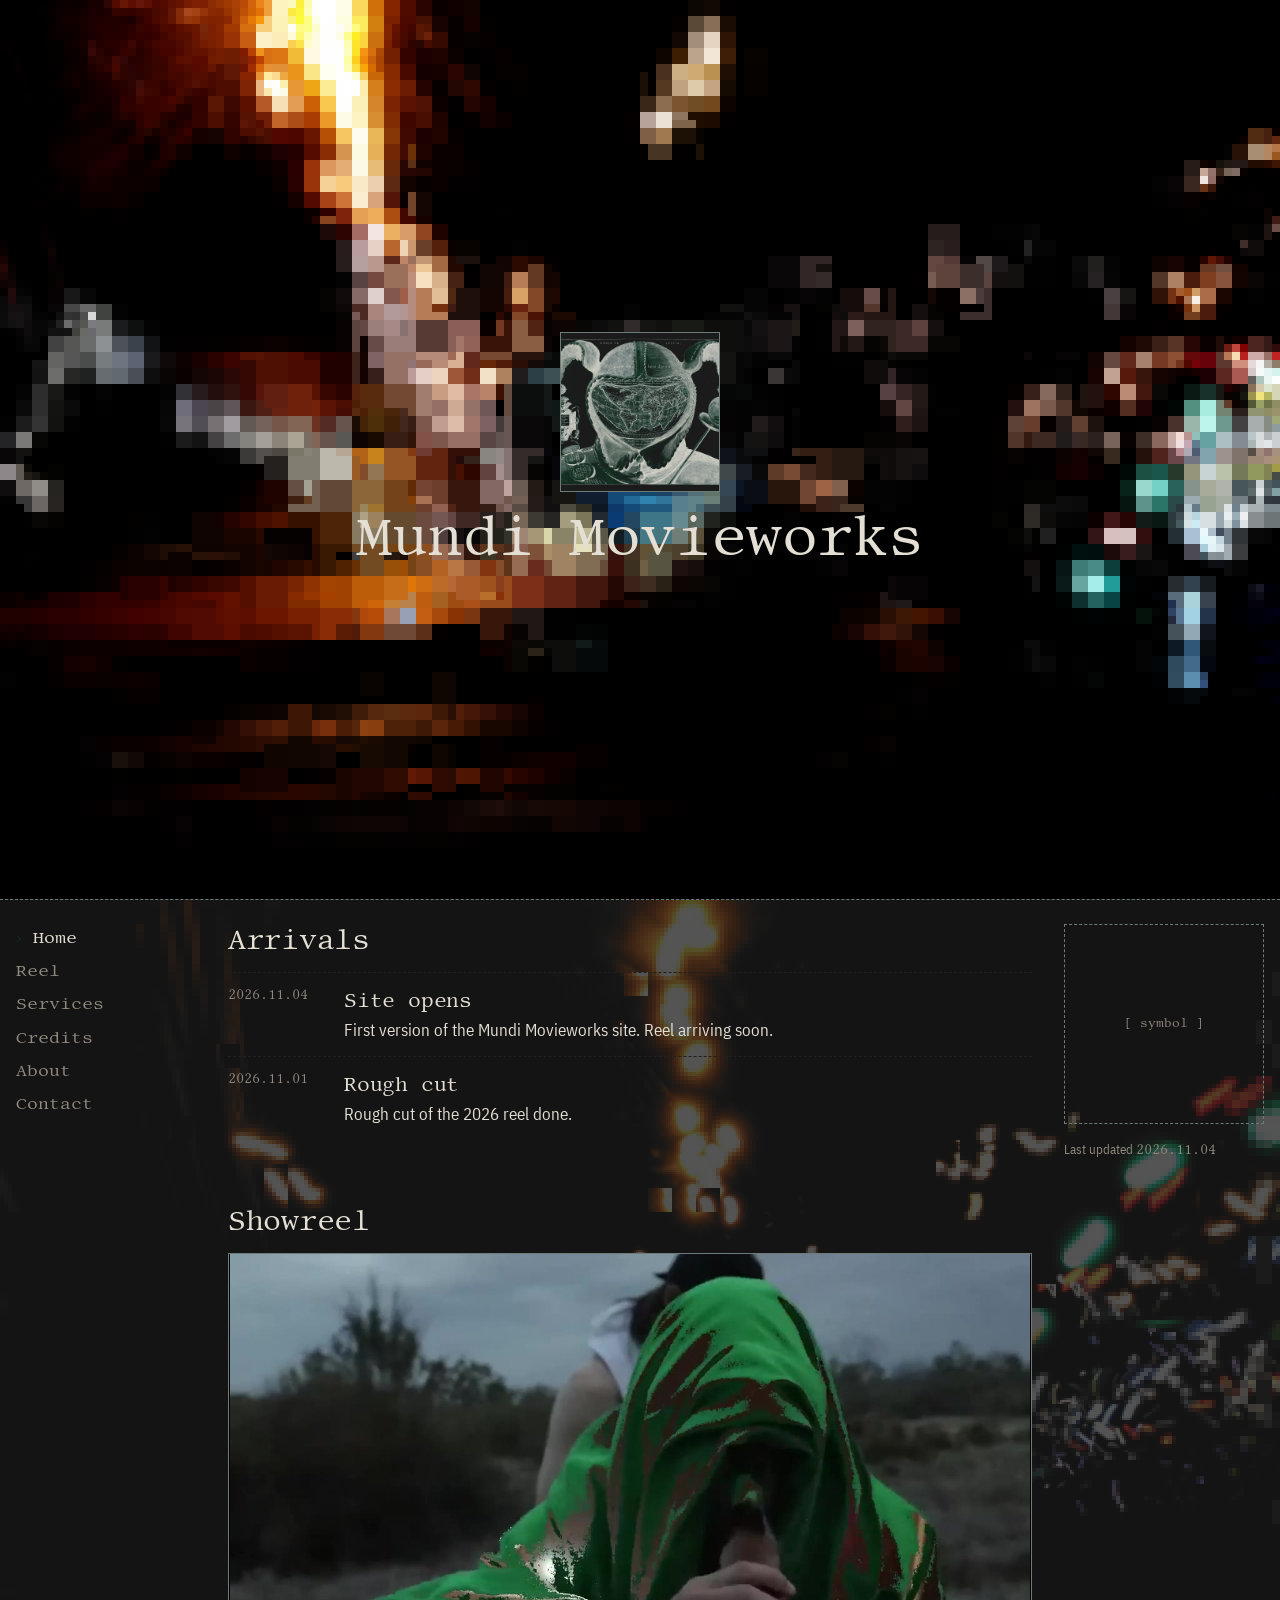
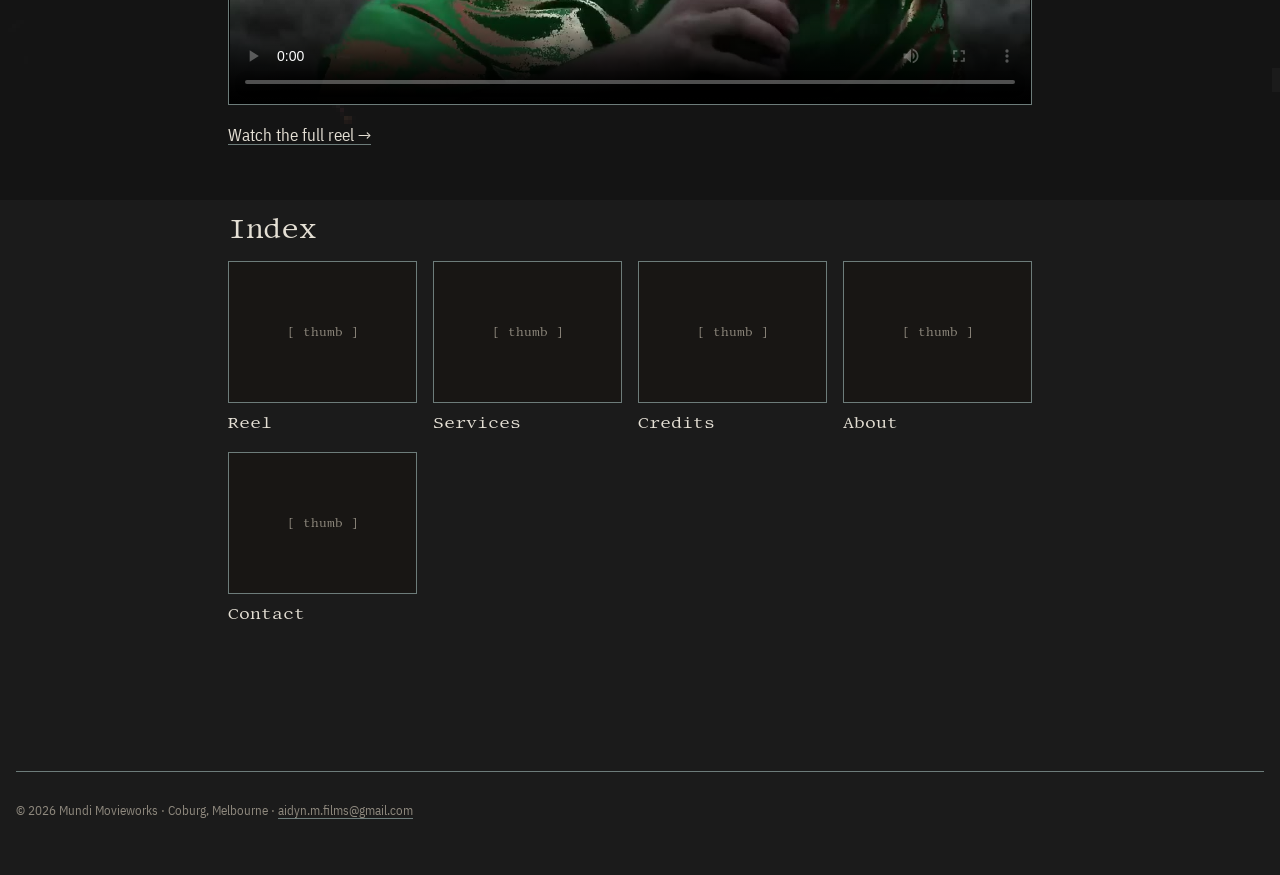
<file: index.html>
<!DOCTYPE html>
<html lang="en">
<head>
  <meta charset="utf-8">
  <meta name="viewport" content="width=device-width, initial-scale=1.0">
  <title>Mundi Movieworks</title>
  <meta name="description" content="Mundi Movieworks — video production and live streaming, Melbourne.">
  <link rel="stylesheet" href="css/base.css">
  <link rel="stylesheet" href="css/theme.css">
</head>
<body data-page="home">

  <!-- ================= INTRO =================
       Home page only. Logo + title fill the screen first;
       js/intro.js will later shrink them into the header on scroll. -->
  <!-- Cover image, broken into blocks that shift as you scroll (js/pixelate.js).
       data-amount = break-up when still (0-1), data-burst = extra break-up while scrolling,
       data-blob = size of the blob shapes, data-cell = grid size, data-dim = darken (0-1),
       data-twinkle = patches that flick into JPG blocks per second while still (0 = off),
       data-settle = seconds to return to sharp after you stop scrolling,
       data-focus = radius around the mouse that turns sharp (0 = off),
       data-focus-hold = seconds a spot stays sharp after the mouse passes,
       data-mouse-clear = px of mouse movement that wipes the pixelation away (smaller = faster, 0 = off) -->
  <section class="intro" data-intro
    data-pixelate="media/stills/20231217_034014.jpg"
    data-amount="0"
    data-burst="0.5"
    data-settle="15"
    data-focus="48"
    data-focus-hold="3"
    data-mouse-clear="900"
    data-blob="420"
    data-cell="24"
    data-twinkle="2">
    <!-- Placeholder logo: Fool's Cap Map (c. 1590), recoloured to the site palette -->
    <img class="intro-mark" src="media/logo/foolscap-mark.jpg" alt="">
    <h1 class="intro-title" data-phonemic="ˈmʊndi ˈmuːviwɜːks">Mundi Movieworks</h1>
  </section>

  <!-- Page background: same effect, darkened. (The background set in css/base.css shows if this can't run.) -->
  <div class="site"
    data-pixelate="media/stills/20231217_033849 (1).jpg"
    data-dim="0.75"
    data-amount="0"
    data-burst="0.6"
    data-settle="15"
    data-focus="48"
    data-focus-hold="3"
    data-mouse-clear="900"
    data-blob="520"
    data-twinkle="1.5">

    <!-- ================= MENU (filled in by js/site.js) ================= -->
    <nav class="site-nav" id="site-nav" aria-label="Main menu"></nav>

    <!-- ================= MAIN COLUMN ================= -->
    <main class="site-main">

      <!-- BLOCK: log — dated updates, newest first.
           To add one, copy an <article class="log-entry"> and paste it at the top. -->
      <section class="block" id="log">
        <h2 class="block-title" data-phonemic="ˈæɹəvəlz">Arrivals</h2>

        <article class="log-entry">
          <time datetime="2026-11-04">2026.11.04</time>
          <h3 data-phonemic="ˈsaɪt ˈəʉpənz">Site opens</h3>
          <p>First version of the Mundi Movieworks site. Reel arriving soon.</p>
        </article>

        <article class="log-entry">
          <time datetime="2026-11-01">2026.11.01</time>
          <h3 data-phonemic="ˈɹæf ˈkʌt">Rough cut</h3>
          <p>Rough cut of the 2026 reel done.</p>
        </article>
      </section>

      <!-- BLOCK: scene — a video built from layers that materialise in order.
           data-order: lower numbers arrive first (background → foreground). -->
      <section class="block" id="featured">
        <h2 class="block-title" data-phonemic="ˈʃəʉɹiːl">Showreel</h2>
        <!-- Placeholder: 2022 showreel. Swap the src when the new reel is ready. -->
        <div class="player">
          <video class="reel-video" controls preload="metadata" playsinline poster="media/reel/showreel-2022-poster.jpg">
          <source src="media/reel/showreel-2022.mp4" type="video/mp4">
        </video>
        </div>
        <p><a href="reel.html">Watch the full reel →</a></p>
      </section>

      <!-- BLOCK: works — a grid of "folders" linking to sections -->
      <section class="block" id="index">
        <h2 class="block-title" data-phonemic="ˈɪndeks">Index</h2>
        <ul class="works">
          <li class="work"><a href="reel.html"><span class="work-thumb">[ thumb ]</span><span class="work-name">Reel</span></a></li>
          <li class="work"><a href="services.html"><span class="work-thumb">[ thumb ]</span><span class="work-name">Services</span></a></li>
          <li class="work"><a href="credits.html"><span class="work-thumb">[ thumb ]</span><span class="work-name">Credits</span></a></li>
          <li class="work"><a href="about.html"><span class="work-thumb">[ thumb ]</span><span class="work-name">About</span></a></li>
          <li class="work"><a href="contact.html"><span class="work-thumb">[ thumb ]</span><span class="work-name">Contact</span></a></li>
        </ul>
      </section>

    </main>

    <!-- ================= MARGIN COLUMN =================
         Marginalia: symbols, notes, small ASCII. Hidden on phones. -->
    <aside class="site-margin" aria-label="Notes">
      <div class="glyph" data-symbol="eye">[ symbol ]</div>
      <p class="note">Last updated <time datetime="2026-11-04">2026.11.04</time></p>
    </aside>

    <!-- ================= FOOTER (filled in by js/site.js) ================= -->
    <footer class="site-footer" id="site-footer"></footer>
  </div>

  <script src="js/site.js"></script>
  <script src="js/intro.js"></script>
  <script src="js/phonemic.js"></script>
  <script src="js/scenes.js"></script>
  <script src="js/textures.js"></script>
  <script src="js/pixelate.js"></script>
</body>
</html>
</file>
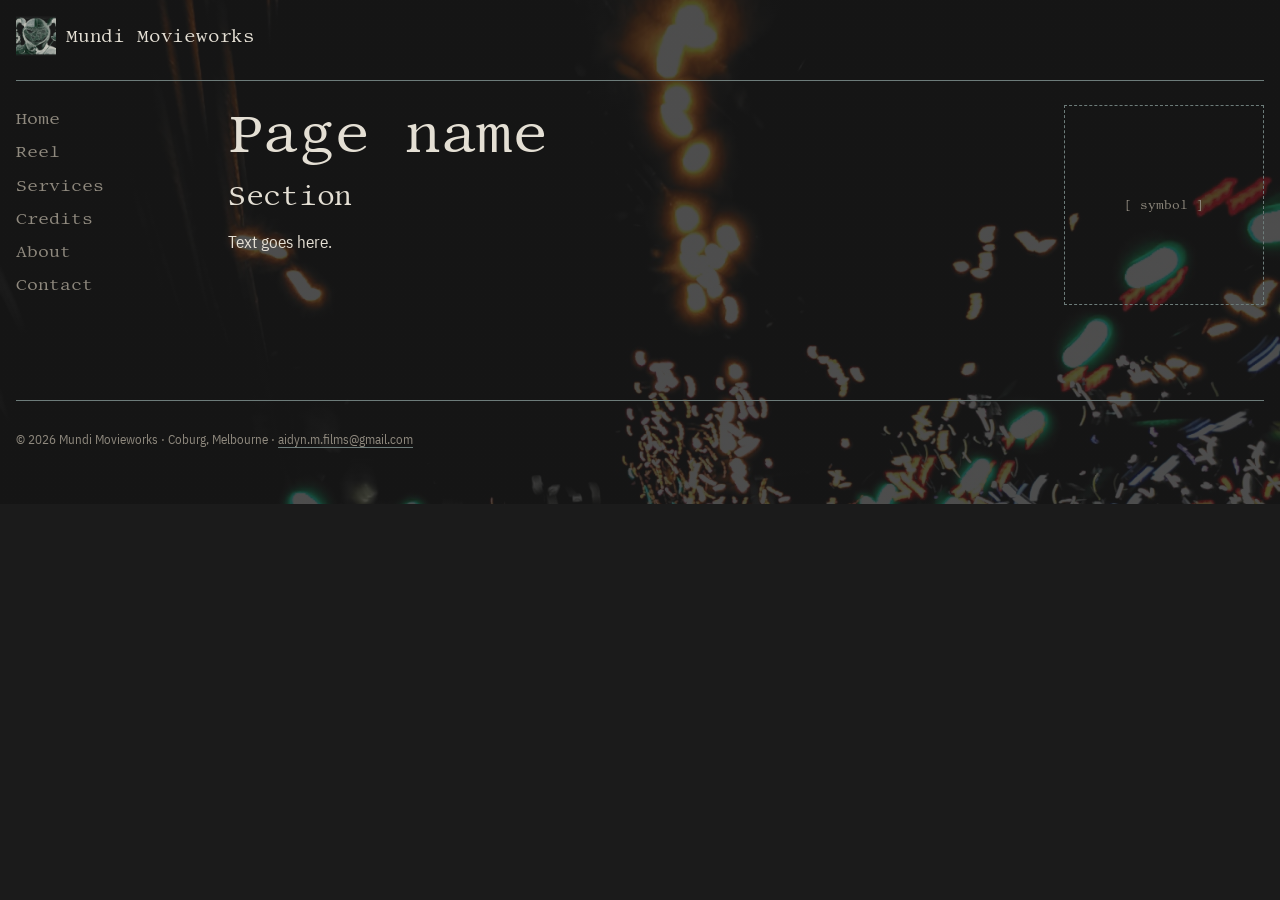
<file: _template.html>
<!DOCTYPE html>
<!-- TEMPLATE FOR A NEW PAGE
     1. Copy this file and rename it (e.g. music-videos.html)
     2. Change the <title>, data-page and the page title
     3. Add the page to the MENU list in js/site.js -->
<html lang="en">
<head>
  <meta charset="utf-8">
  <meta name="viewport" content="width=device-width, initial-scale=1.0">
  <title>Page name — Mundi Movieworks</title>
  <link rel="stylesheet" href="css/base.css">
  <link rel="stylesheet" href="css/theme.css">
</head>
<body data-page="page-name">
  <div class="site">
    <header class="site-header" id="site-header"></header>
    <nav class="site-nav" id="site-nav" aria-label="Main menu"></nav>

    <main class="site-main">
      <h1 class="page-title" data-phonemic="IPA HERE">Page name</h1>

      <section class="block">
        <h2 class="block-title">Section</h2>
        <p>Text goes here.</p>
      </section>
    </main>

    <aside class="site-margin" aria-label="Notes">
      <div class="glyph" data-symbol="">[ symbol ]</div>
    </aside>

    <footer class="site-footer" id="site-footer"></footer>
  </div>

  <script src="js/site.js"></script>
  <script src="js/phonemic.js"></script>
  <script src="js/scenes.js"></script>
</body>
</html>
</file>
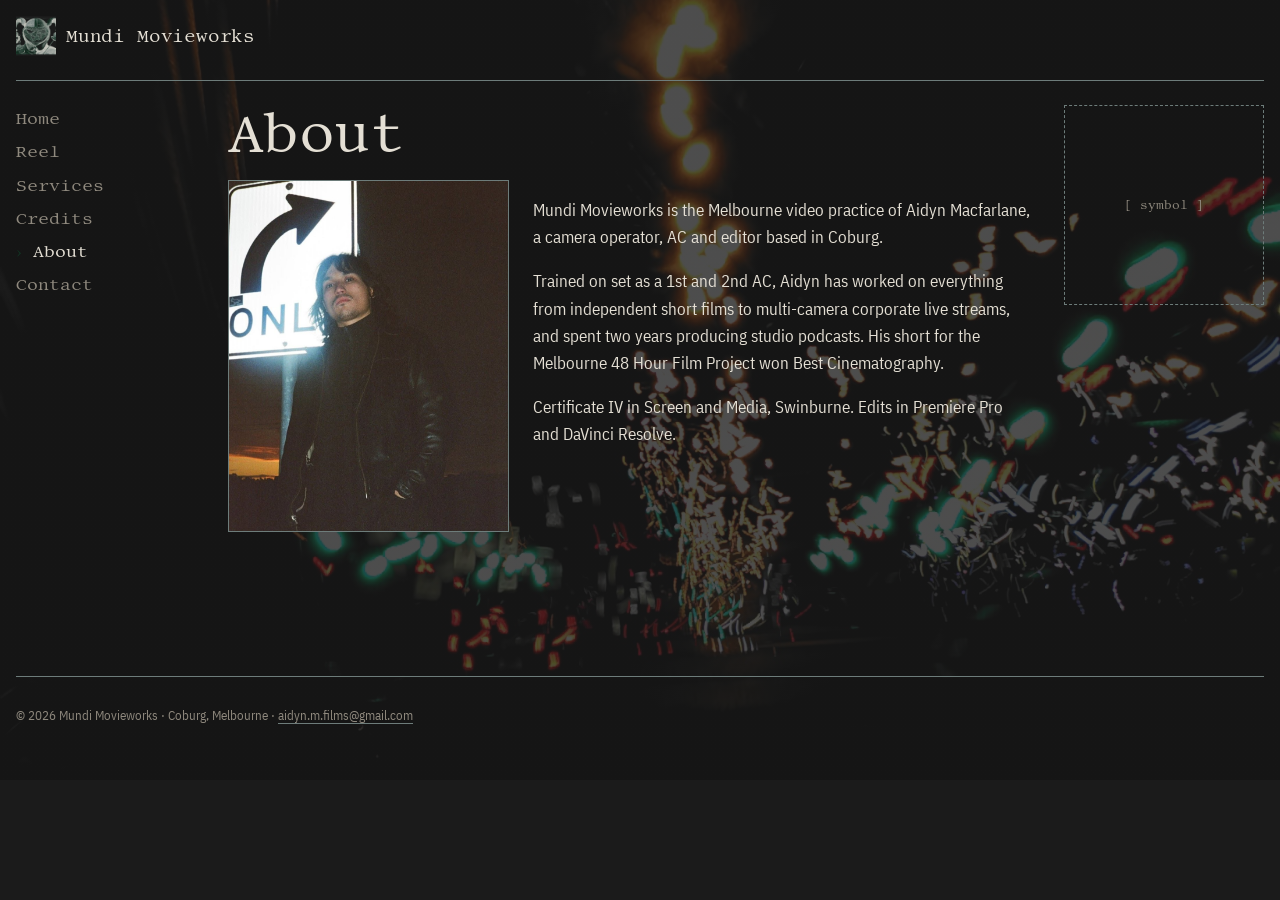
<file: about.html>
<!DOCTYPE html>
<html lang="en">
<head>
  <meta charset="utf-8">
  <meta name="viewport" content="width=device-width, initial-scale=1.0">
  <title>About — Mundi Movieworks</title>
  <link rel="stylesheet" href="css/base.css">
  <link rel="stylesheet" href="css/theme.css">
</head>
<body data-page="about">
  <div class="site">
    <header class="site-header" id="site-header"></header>
    <nav class="site-nav" id="site-nav" aria-label="Main menu"></nav>

    <main class="site-main">
      <h1 class="page-title" data-phonemic="əˈbæɔt">About</h1>

      <section class="block profile">
        <img class="photo" src="media/stills/aidyn-portrait.jpg" alt="Aidyn Macfarlane at dusk beside a road sign">
        <div>
          <p>Mundi Movieworks is the Melbourne video practice of Aidyn Macfarlane, a camera operator, AC and editor based in Coburg.</p>
          <p>Trained on set as a 1st and 2nd AC, Aidyn has worked on everything from independent short films to multi-camera corporate live streams, and spent two years producing studio podcasts. His short for the Melbourne 48 Hour Film Project won Best Cinematography.</p>
          <p>Certificate IV in Screen and Media, Swinburne. Edits in Premiere Pro and DaVinci Resolve.</p>
        </div>
      </section>
    </main>

    <aside class="site-margin" aria-label="Notes">
      <div class="glyph" data-symbol="">[ symbol ]</div>
    </aside>

    <footer class="site-footer" id="site-footer"></footer>
  </div>

  <script src="js/site.js"></script>
  <script src="js/phonemic.js"></script>
  <script src="js/scenes.js"></script>
</body>
</html>
</file>
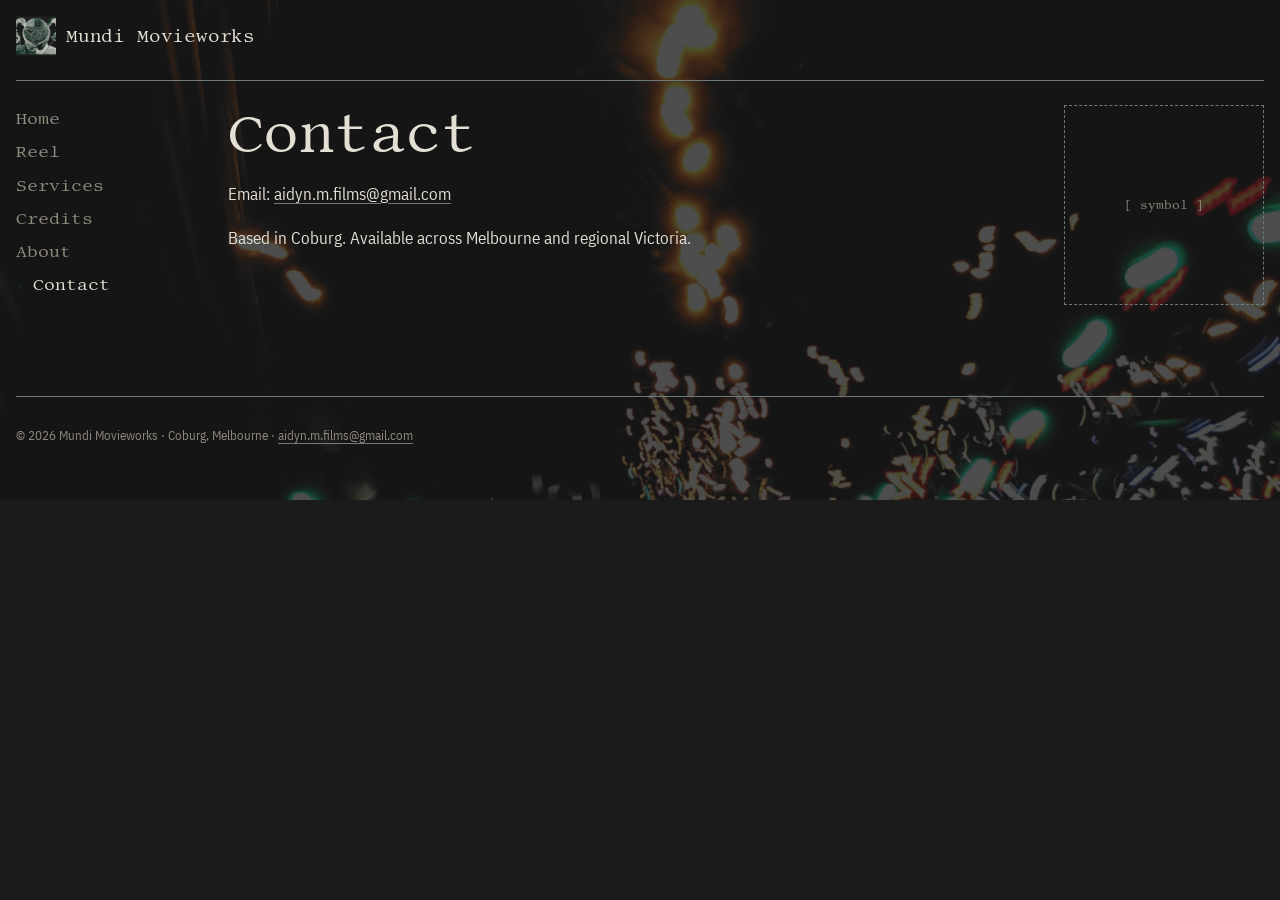
<file: contact.html>
<!DOCTYPE html>
<html lang="en">
<head>
  <meta charset="utf-8">
  <meta name="viewport" content="width=device-width, initial-scale=1.0">
  <title>Contact — Mundi Movieworks</title>
  <link rel="stylesheet" href="css/base.css">
  <link rel="stylesheet" href="css/theme.css">
</head>
<body data-page="contact">
  <div class="site">
    <header class="site-header" id="site-header"></header>
    <nav class="site-nav" id="site-nav" aria-label="Main menu"></nav>

    <main class="site-main">
      <h1 class="page-title" data-phonemic="ˈkɔntækt">Contact</h1>

      <section class="block">
        <p>Email: <a href="mailto:aidyn.m.films@gmail.com">aidyn.m.films@gmail.com</a></p>
        <!-- To show your phone number, delete the comment markers around the next line. -->
        <!-- <p>Phone: 0421 631 175</p> -->
        <p>Based in Coburg. Available across Melbourne and regional Victoria.</p>
      </section>
    </main>

    <aside class="site-margin" aria-label="Notes">
      <div class="glyph" data-symbol="">[ symbol ]</div>
    </aside>

    <footer class="site-footer" id="site-footer"></footer>
  </div>

  <script src="js/site.js"></script>
  <script src="js/phonemic.js"></script>
  <script src="js/scenes.js"></script>
</body>
</html>
</file>
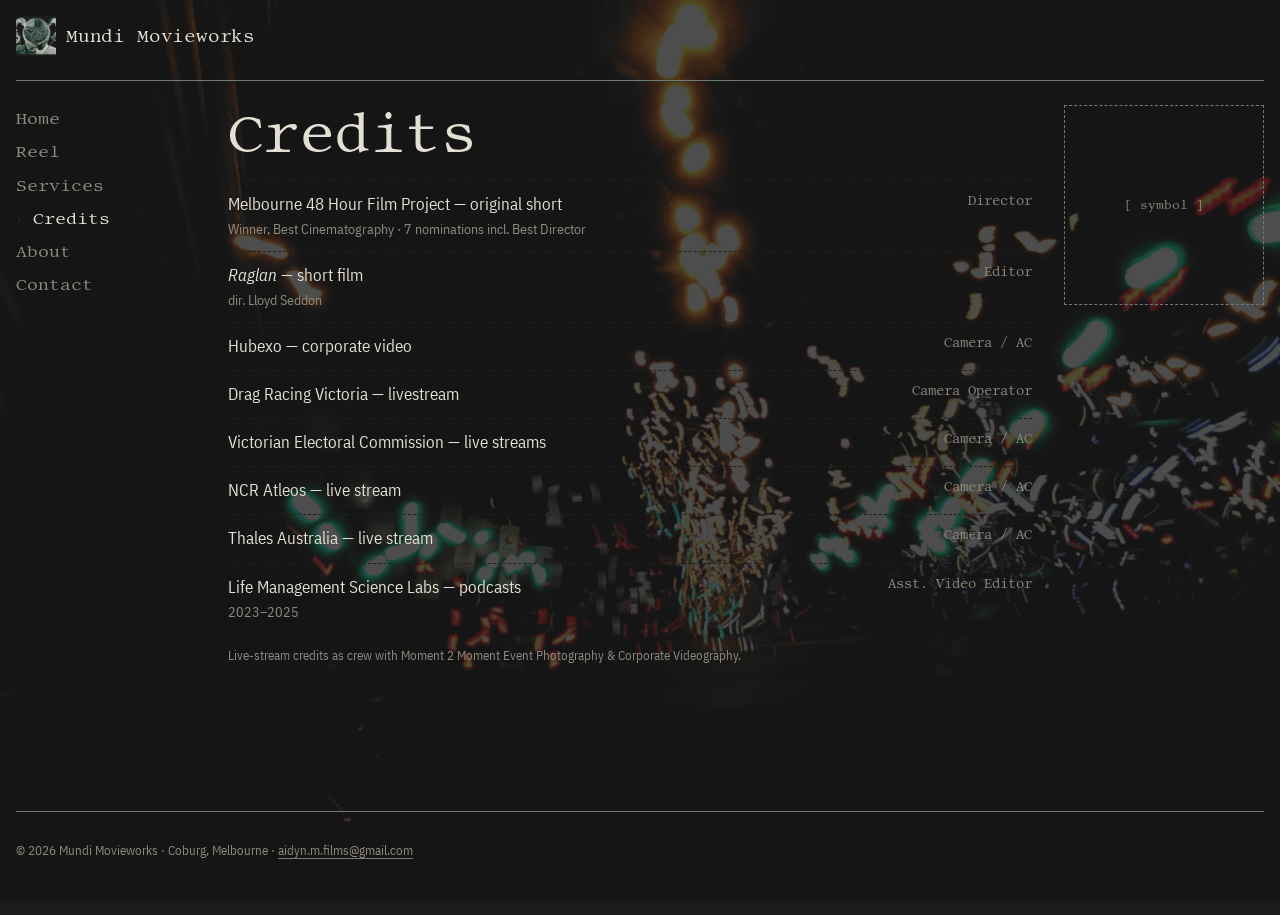
<file: credits.html>
<!DOCTYPE html>
<html lang="en">
<head>
  <meta charset="utf-8">
  <meta name="viewport" content="width=device-width, initial-scale=1.0">
  <title>Credits — Mundi Movieworks</title>
  <link rel="stylesheet" href="css/base.css">
  <link rel="stylesheet" href="css/theme.css">
</head>
<body data-page="credits">
  <div class="site">
    <header class="site-header" id="site-header"></header>
    <nav class="site-nav" id="site-nav" aria-label="Main menu"></nav>

    <main class="site-main">
      <h1 class="page-title" data-phonemic="ˈkɹedəts">Credits</h1>

      <section class="block">
        <!-- Check with your mentor before publishing client names. -->
        <ul class="credits">
          <li class="credit"><span>Melbourne 48 Hour Film Project — original short<small>Winner, Best Cinematography · 7 nominations incl. Best Director</small></span><span>Director</span></li>
          <li class="credit"><span><em>Raglan</em> — short film<small>dir. Lloyd Seddon</small></span><span>Editor</span></li>
          <li class="credit"><span>Hubexo — corporate video</span><span>Camera / AC</span></li>
          <li class="credit"><span>Drag Racing Victoria — livestream</span><span>Camera Operator</span></li>
          <li class="credit"><span>Victorian Electoral Commission — live streams</span><span>Camera / AC</span></li>
          <li class="credit"><span>NCR Atleos — live stream</span><span>Camera / AC</span></li>
          <li class="credit"><span>Thales Australia — live stream</span><span>Camera / AC</span></li>
          <li class="credit"><span>Life Management Science Labs — podcasts<small>2023–2025</small></span><span>Asst. Video Editor</span></li>
        </ul>
        <p class="note">Live-stream credits as crew with Moment 2 Moment Event Photography &amp; Corporate Videography.</p>
      </section>
    </main>

    <aside class="site-margin" aria-label="Notes">
      <div class="glyph" data-symbol="">[ symbol ]</div>
    </aside>

    <footer class="site-footer" id="site-footer"></footer>
  </div>

  <script src="js/site.js"></script>
  <script src="js/phonemic.js"></script>
  <script src="js/scenes.js"></script>
</body>
</html>
</file>
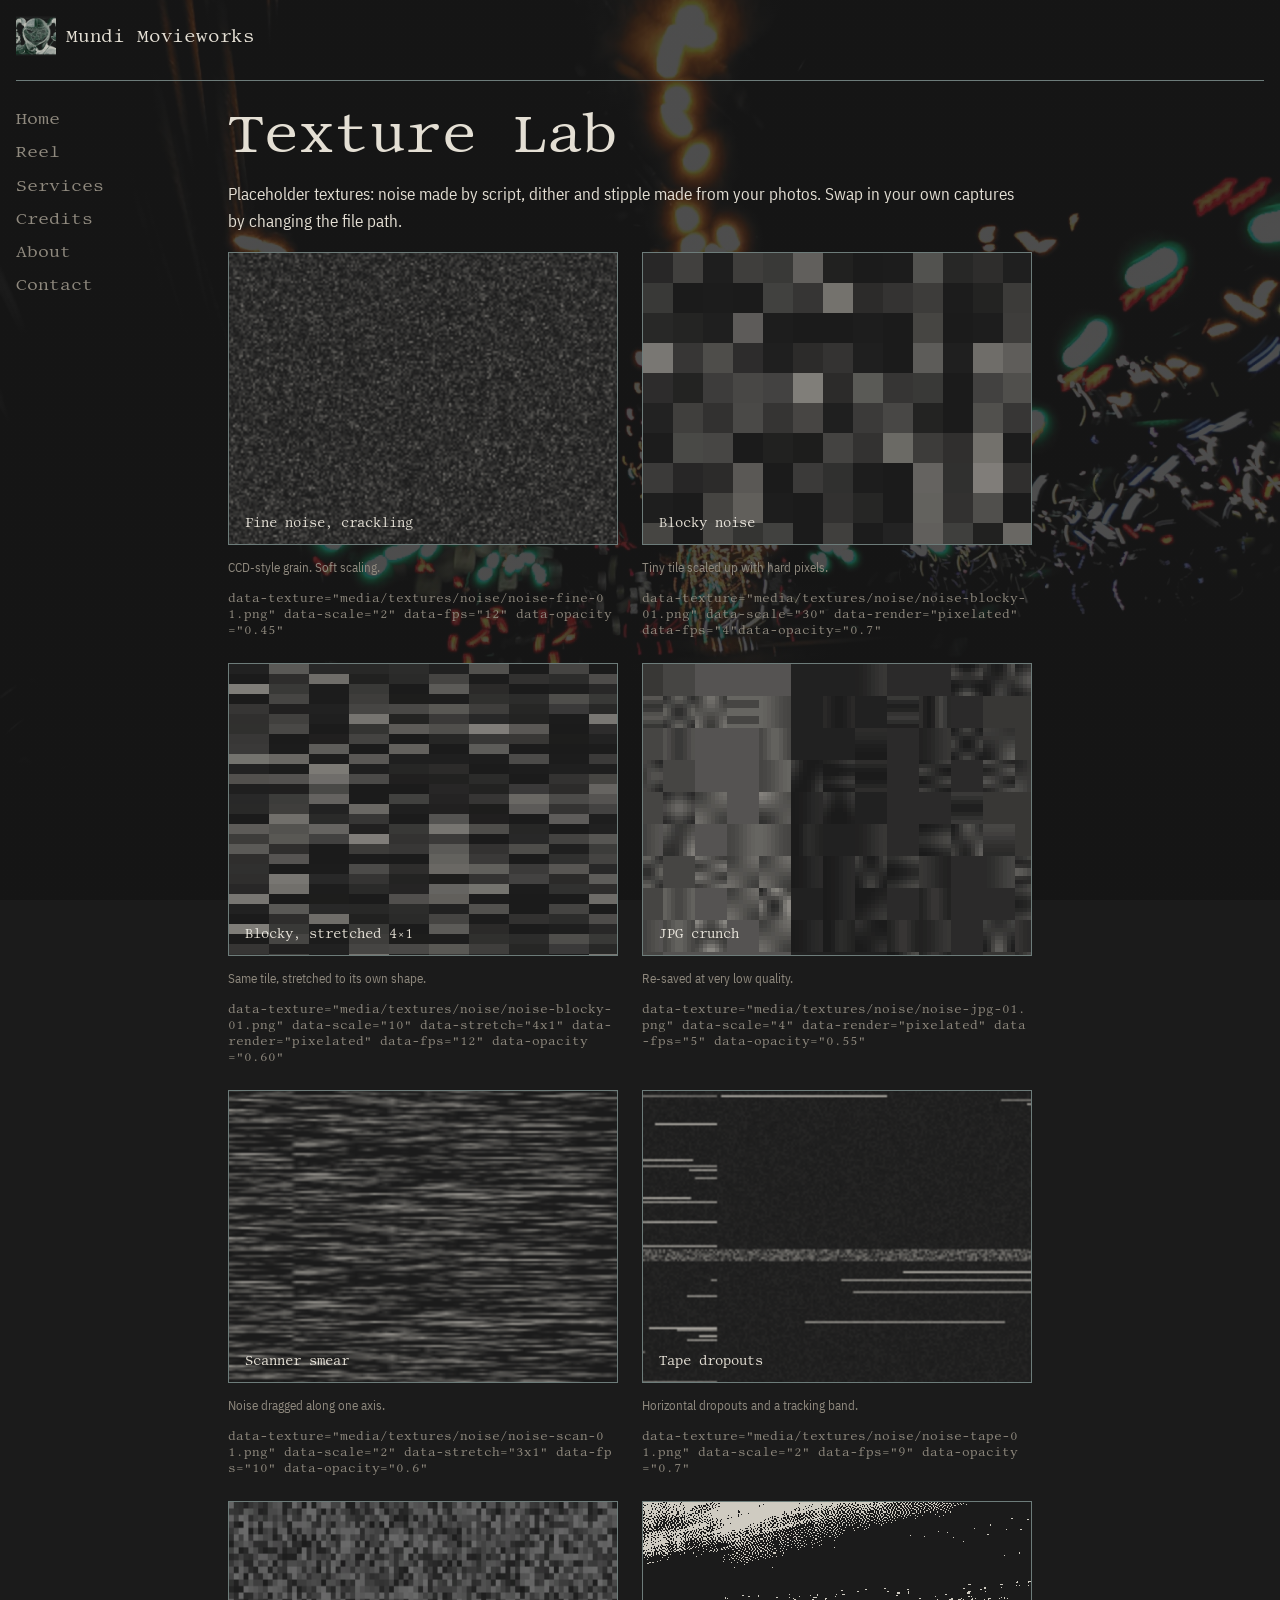
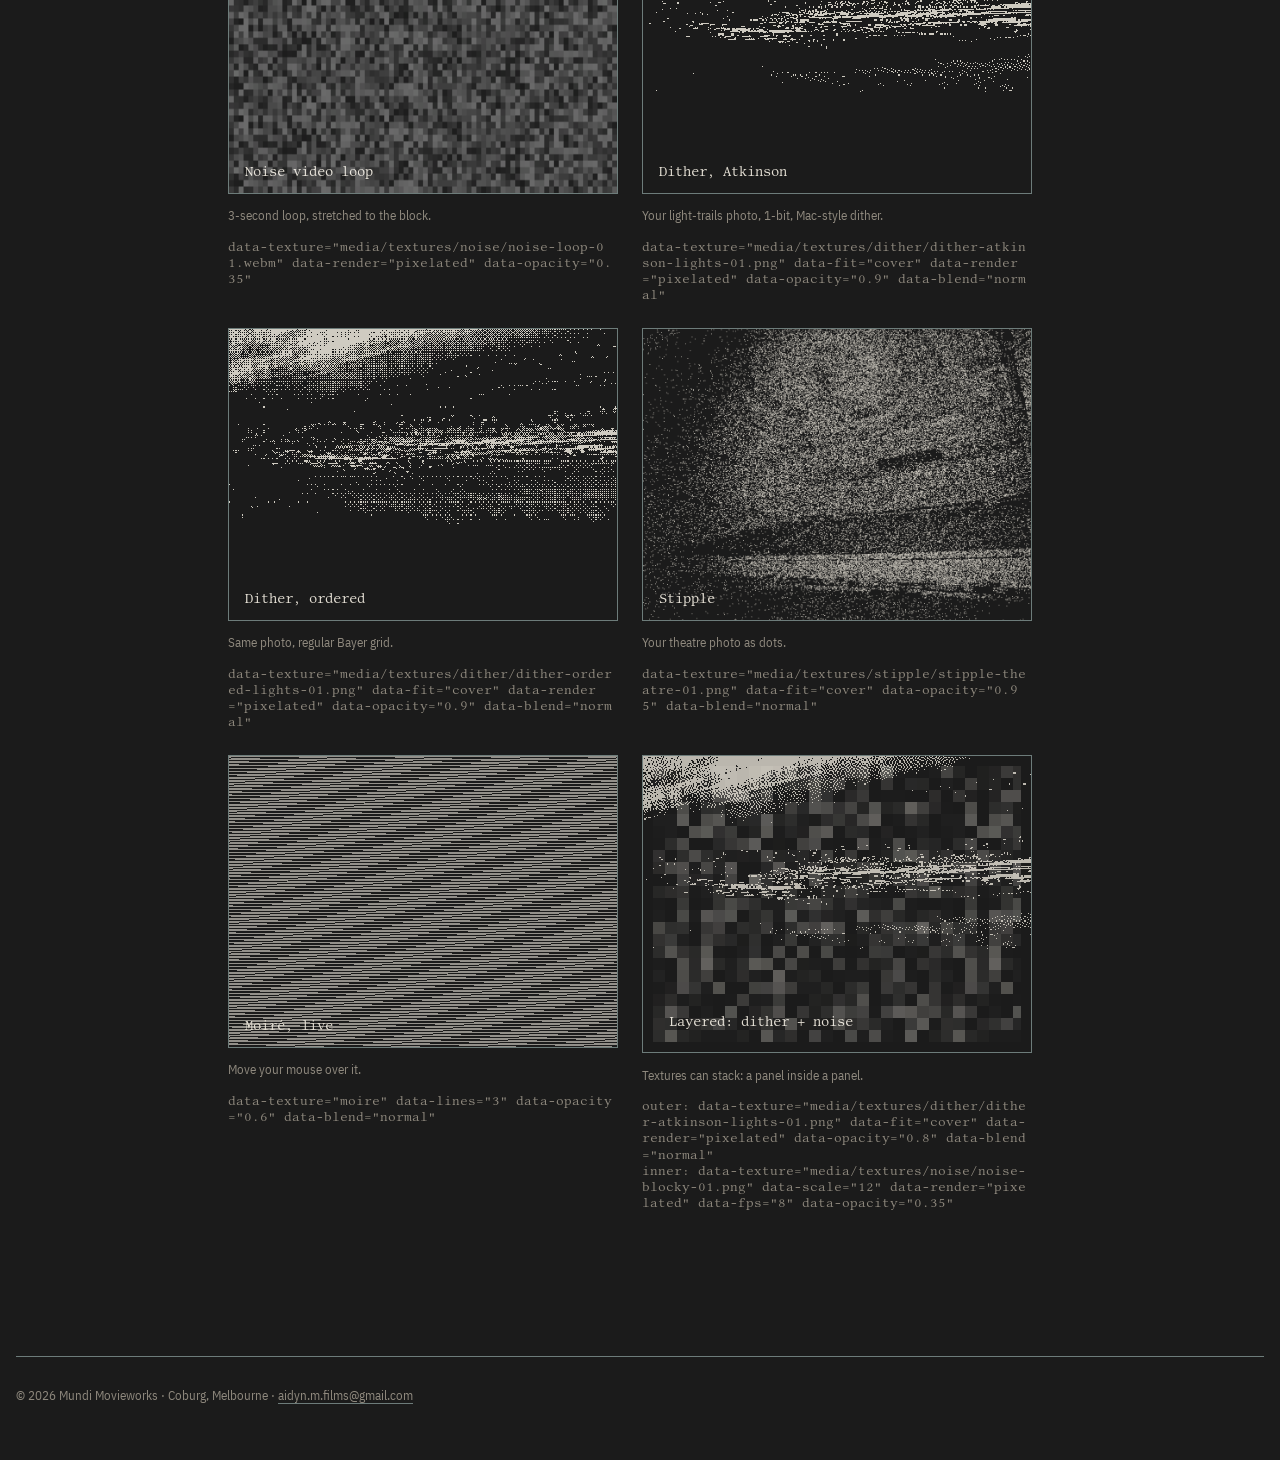
<file: lab.html>
<!DOCTYPE html>
<!-- TEXTURE LAB: a test page for the texture packs. Not in the menu.
     Copy any panel's data-... settings onto a block on a real page. -->
<html lang="en">
<head>
  <meta charset="utf-8">
  <meta name="viewport" content="width=device-width, initial-scale=1.0">
  <title>Texture Lab — Mundi Movieworks</title>
  <meta name="robots" content="noindex">
  <link rel="stylesheet" href="css/base.css">
  <link rel="stylesheet" href="css/theme.css">
</head>
<body data-page="lab">
  <div class="site">
    <header class="site-header" id="site-header"></header>
    <nav class="site-nav" id="site-nav" aria-label="Main menu"></nav>

    <main class="site-main">
      <h1 class="page-title">Texture Lab</h1>
      <p>Placeholder textures: noise made by script, dither and stipple made from your photos. Swap in your own captures by changing the file path.</p>

      <section class="block">
        <ul class="lab">
          <li>
            <div class="lab-panel" data-texture="media/textures/noise/noise-fine-01.png" data-scale="2" data-fps="12" data-opacity="0.45"><span>Fine noise, crackling</span></div>
            <p class="note">CCD-style grain. Soft scaling.</p>
            <code>data-texture="media/textures/noise/noise-fine-01.png" data-scale="2" data-fps="12" data-opacity="0.45"</code>
          </li>
          <li>
            <div class="lab-panel" data-texture="media/textures/noise/noise-blocky-01.png" data-scale="30" data-render="pixelated" data-fps="8" data-opacity="0.5"><span>Blocky noise</span></div>
            <p class="note">Tiny tile scaled up with hard pixels.</p>
            <code>data-texture="media/textures/noise/noise-blocky-01.png" data-scale="30" data-render="pixelated" data-fps="4"data-opacity="0.7"</code>
          </li>
          <li>
            <div class="lab-panel" data-texture="media/textures/noise/noise-blocky-01.png" data-scale="10" data-stretch="4x1" data-render="pixelated" data-fps="6" data-opacity="0.5"><span>Blocky, stretched 4×1</span></div>
            <p class="note">Same tile, stretched to its own shape.</p>
            <code>data-texture="media/textures/noise/noise-blocky-01.png" data-scale="10" data-stretch="4x1" data-render="pixelated" data-fps="12" data-opacity="0.60"</code>
          </li>
          <li>
            <div class="lab-panel" data-texture="media/textures/noise/noise-jpg-01.png" data-scale="4" data-render="pixelated" data-fps="5" data-opacity="0.55"><span>JPG crunch</span></div>
            <p class="note">Re-saved at very low quality.</p>
            <code>data-texture="media/textures/noise/noise-jpg-01.png" data-scale="4" data-render="pixelated" data-fps="5" data-opacity="0.55"</code>
          </li>
          <li>
            <div class="lab-panel" data-texture="media/textures/noise/noise-scan-01.png" data-scale="2" data-stretch="3x1" data-fps="10" data-opacity="0.6"><span>Scanner smear</span></div>
            <p class="note">Noise dragged along one axis.</p>
            <code>data-texture="media/textures/noise/noise-scan-01.png" data-scale="2" data-stretch="3x1" data-fps="10" data-opacity="0.6"</code>
          </li>
          <li>
            <div class="lab-panel" data-texture="media/textures/noise/noise-tape-01.png" data-scale="2" data-fps="9" data-opacity="0.7"><span>Tape dropouts</span></div>
            <p class="note">Horizontal dropouts and a tracking band.</p>
            <code>data-texture="media/textures/noise/noise-tape-01.png" data-scale="2" data-fps="9" data-opacity="0.7"</code>
          </li>
          <li>
            <div class="lab-panel" data-texture="media/textures/noise/noise-loop-01.webm" data-render="pixelated" data-opacity="0.35"><span>Noise video loop</span></div>
            <p class="note">3-second loop, stretched to the block.</p>
            <code>data-texture="media/textures/noise/noise-loop-01.webm" data-render="pixelated" data-opacity="0.35"</code>
          </li>
          <li>
            <div class="lab-panel" data-texture="media/textures/dither/dither-atkinson-lights-01.png" data-fit="cover" data-render="pixelated" data-opacity="0.9" data-blend="normal"><span>Dither, Atkinson</span></div>
            <p class="note">Your light-trails photo, 1-bit, Mac-style dither.</p>
            <code>data-texture="media/textures/dither/dither-atkinson-lights-01.png" data-fit="cover" data-render="pixelated" data-opacity="0.9" data-blend="normal"</code>
          </li>
          <li>
            <div class="lab-panel" data-texture="media/textures/dither/dither-ordered-lights-01.png" data-fit="cover" data-render="pixelated" data-opacity="0.9" data-blend="normal"><span>Dither, ordered</span></div>
            <p class="note">Same photo, regular Bayer grid.</p>
            <code>data-texture="media/textures/dither/dither-ordered-lights-01.png" data-fit="cover" data-render="pixelated" data-opacity="0.9" data-blend="normal"</code>
          </li>
          <li>
            <div class="lab-panel" data-texture="media/textures/stipple/stipple-theatre-01.png" data-fit="cover" data-opacity="0.95" data-blend="normal"><span>Stipple</span></div>
            <p class="note">Your theatre photo as dots.</p>
            <code>data-texture="media/textures/stipple/stipple-theatre-01.png" data-fit="cover" data-opacity="0.95" data-blend="normal"</code>
          </li>
          <li>
            <div class="lab-panel" data-texture="moire" data-lines="3" data-opacity="0.6" data-blend="normal"><span>Moiré, live</span></div>
            <p class="note">Move your mouse over it.</p>
            <code>data-texture="moire" data-lines="3" data-opacity="0.6" data-blend="normal"</code>
          </li>
          <li>
            <div class="lab-panel" data-texture="media/textures/dither/dither-atkinson-lights-01.png" data-fit="cover" data-render="pixelated" data-opacity="0.8" data-blend="normal"><div class="lab-panel" style="border:0;width:100%;height:100%" data-texture="media/textures/noise/noise-blocky-01.png" data-scale="12" data-render="pixelated" data-fps="8" data-opacity="0.35"><span>Layered: dither + noise</span></div></div>
            <p class="note">Textures can stack: a panel inside a panel.</p>
            <code>outer: data-texture="media/textures/dither/dither-atkinson-lights-01.png" data-fit="cover" data-render="pixelated" data-opacity="0.8" data-blend="normal"
inner: data-texture="media/textures/noise/noise-blocky-01.png" data-scale="12" data-render="pixelated" data-fps="8" data-opacity="0.35"</code>
          </li>
        </ul>
      </section>
    </main>

    <aside class="site-margin" aria-label="Notes"></aside>
    <footer class="site-footer" id="site-footer"></footer>
  </div>

  <script src="js/site.js"></script>
  <script src="js/textures.js"></script>
</body>
</html>
</file>
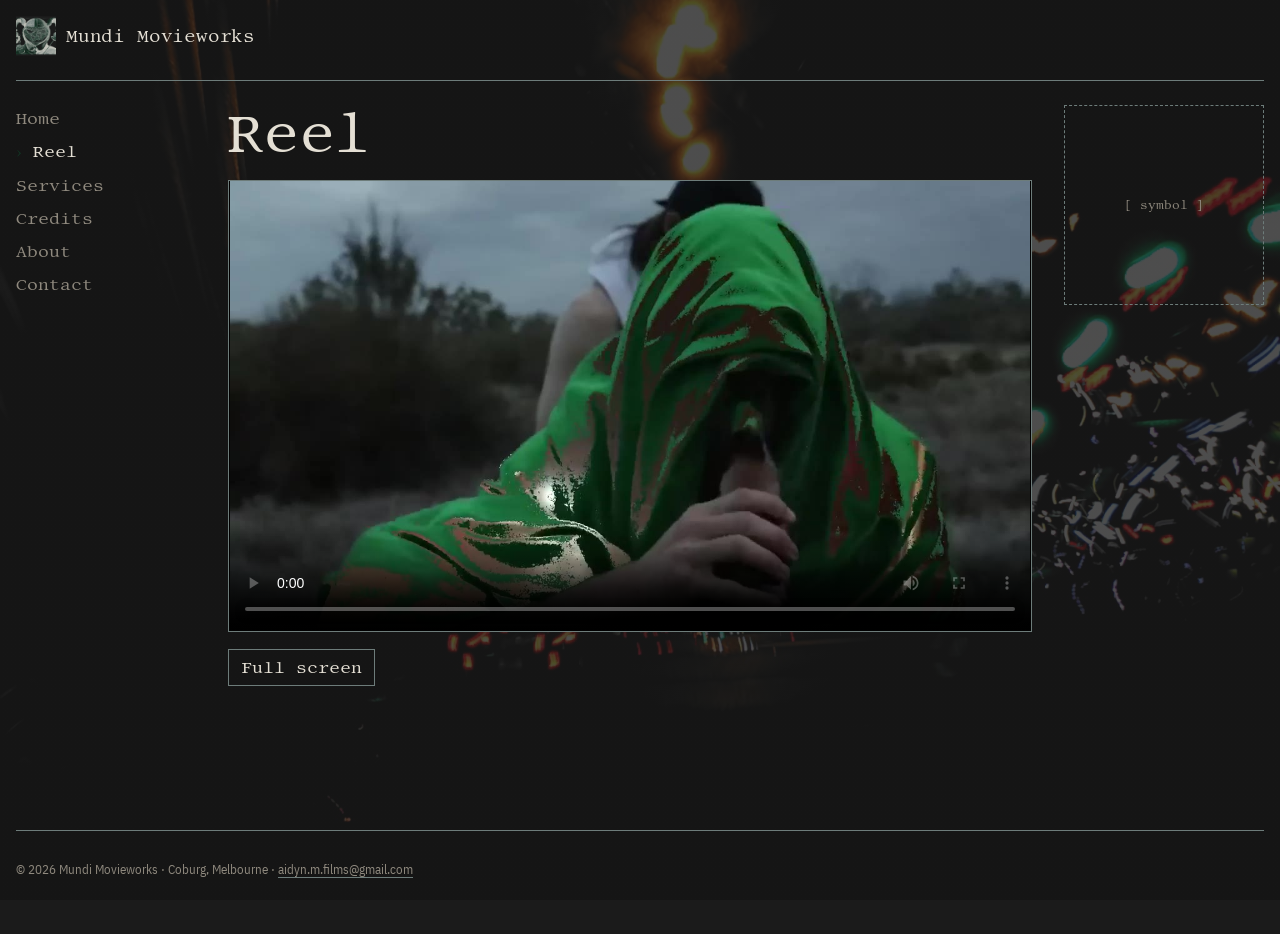
<file: reel.html>
<!DOCTYPE html>
<html lang="en">
<head>
  <meta charset="utf-8">
  <meta name="viewport" content="width=device-width, initial-scale=1.0">
  <title>Reel — Mundi Movieworks</title>
  <link rel="stylesheet" href="css/base.css">
  <link rel="stylesheet" href="css/theme.css">
</head>
<body data-page="reel">
  <div class="site">
    <header class="site-header" id="site-header"></header>
    <nav class="site-nav" id="site-nav" aria-label="Main menu"></nav>

    <main class="site-main">
      <h1 class="page-title" data-phonemic="ɹiːl">Reel</h1>

      <section class="block">
        <!-- Placeholder: 2022 showreel. Swap the src when the new reel is ready. -->
        <div class="player" id="reel-player">
          <video class="reel-video" controls preload="metadata" playsinline poster="media/reel/showreel-2022-poster.jpg">
          <source src="media/reel/showreel-2022.mp4" type="video/mp4">
        </video>
        </div>
        <p><button type="button" id="fullscreen">Full screen</button></p>
      </section>
    </main>

    <aside class="site-margin" aria-label="Notes">
      <div class="glyph" data-symbol="">[ symbol ]</div>
    </aside>

    <footer class="site-footer" id="site-footer"></footer>
  </div>

  <script src="js/site.js"></script>
  <script src="js/phonemic.js"></script>
  <script src="js/scenes.js"></script>
  <script>
    // Full-screen button for the reel
    document.getElementById('fullscreen').addEventListener('click', () => {
      document.getElementById('reel-player').requestFullscreen?.();
    });
  </script>
</body>
</html>
</file>
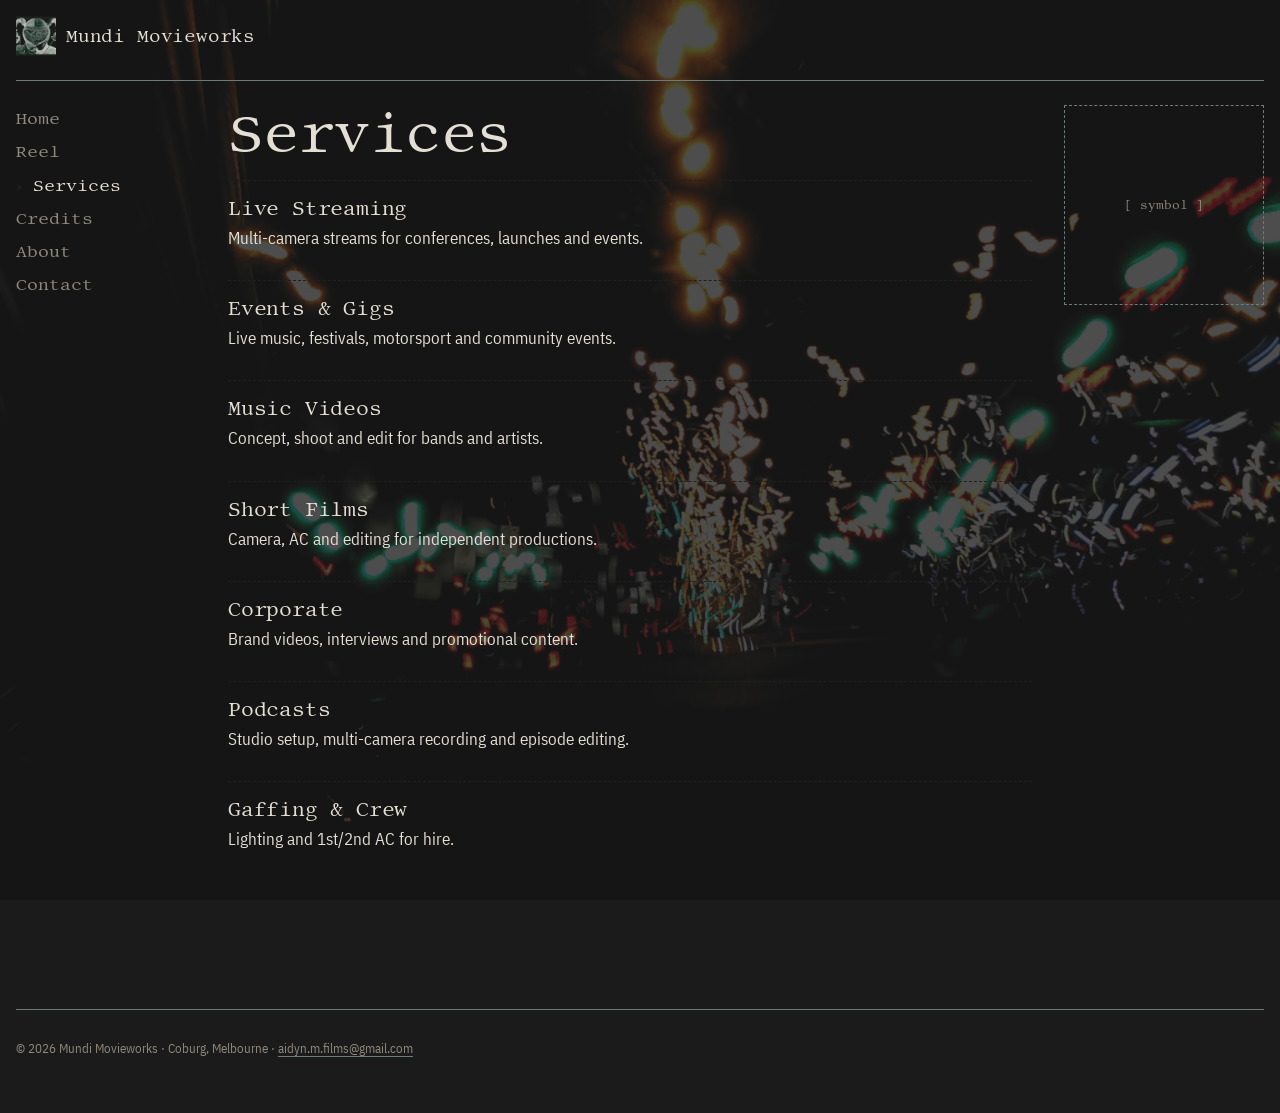
<file: services.html>
<!DOCTYPE html>
<html lang="en">
<head>
  <meta charset="utf-8">
  <meta name="viewport" content="width=device-width, initial-scale=1.0">
  <title>Services — Mundi Movieworks</title>
  <link rel="stylesheet" href="css/base.css">
  <link rel="stylesheet" href="css/theme.css">
</head>
<body data-page="services">
  <div class="site">
    <header class="site-header" id="site-header"></header>
    <nav class="site-nav" id="site-nav" aria-label="Main menu"></nav>

    <main class="site-main">
      <h1 class="page-title" data-phonemic="ˈsɜːvəsəz">Services</h1>

      <section class="block">
        <ul class="services">
          <li class="service"><h3>Live Streaming</h3><p>Multi-camera streams for conferences, launches and events.</p></li>
          <li class="service"><h3>Events &amp; Gigs</h3><p>Live music, festivals, motorsport and community events.</p></li>
          <li class="service"><h3>Music Videos</h3><p>Concept, shoot and edit for bands and artists.</p></li>
          <li class="service"><h3>Short Films</h3><p>Camera, AC and editing for independent productions.</p></li>
          <li class="service"><h3>Corporate</h3><p>Brand videos, interviews and promotional content.</p></li>
          <li class="service"><h3>Podcasts</h3><p>Studio setup, multi-camera recording and episode editing.</p></li>
          <li class="service"><h3>Gaffing &amp; Crew</h3><p>Lighting and 1st/2nd AC for hire.</p></li>
        </ul>
      </section>
    </main>

    <aside class="site-margin" aria-label="Notes">
      <div class="glyph" data-symbol="">[ symbol ]</div>
    </aside>

    <footer class="site-footer" id="site-footer"></footer>
  </div>

  <script src="js/site.js"></script>
  <script src="js/phonemic.js"></script>
  <script src="js/scenes.js"></script>
</body>
</html>
</file>
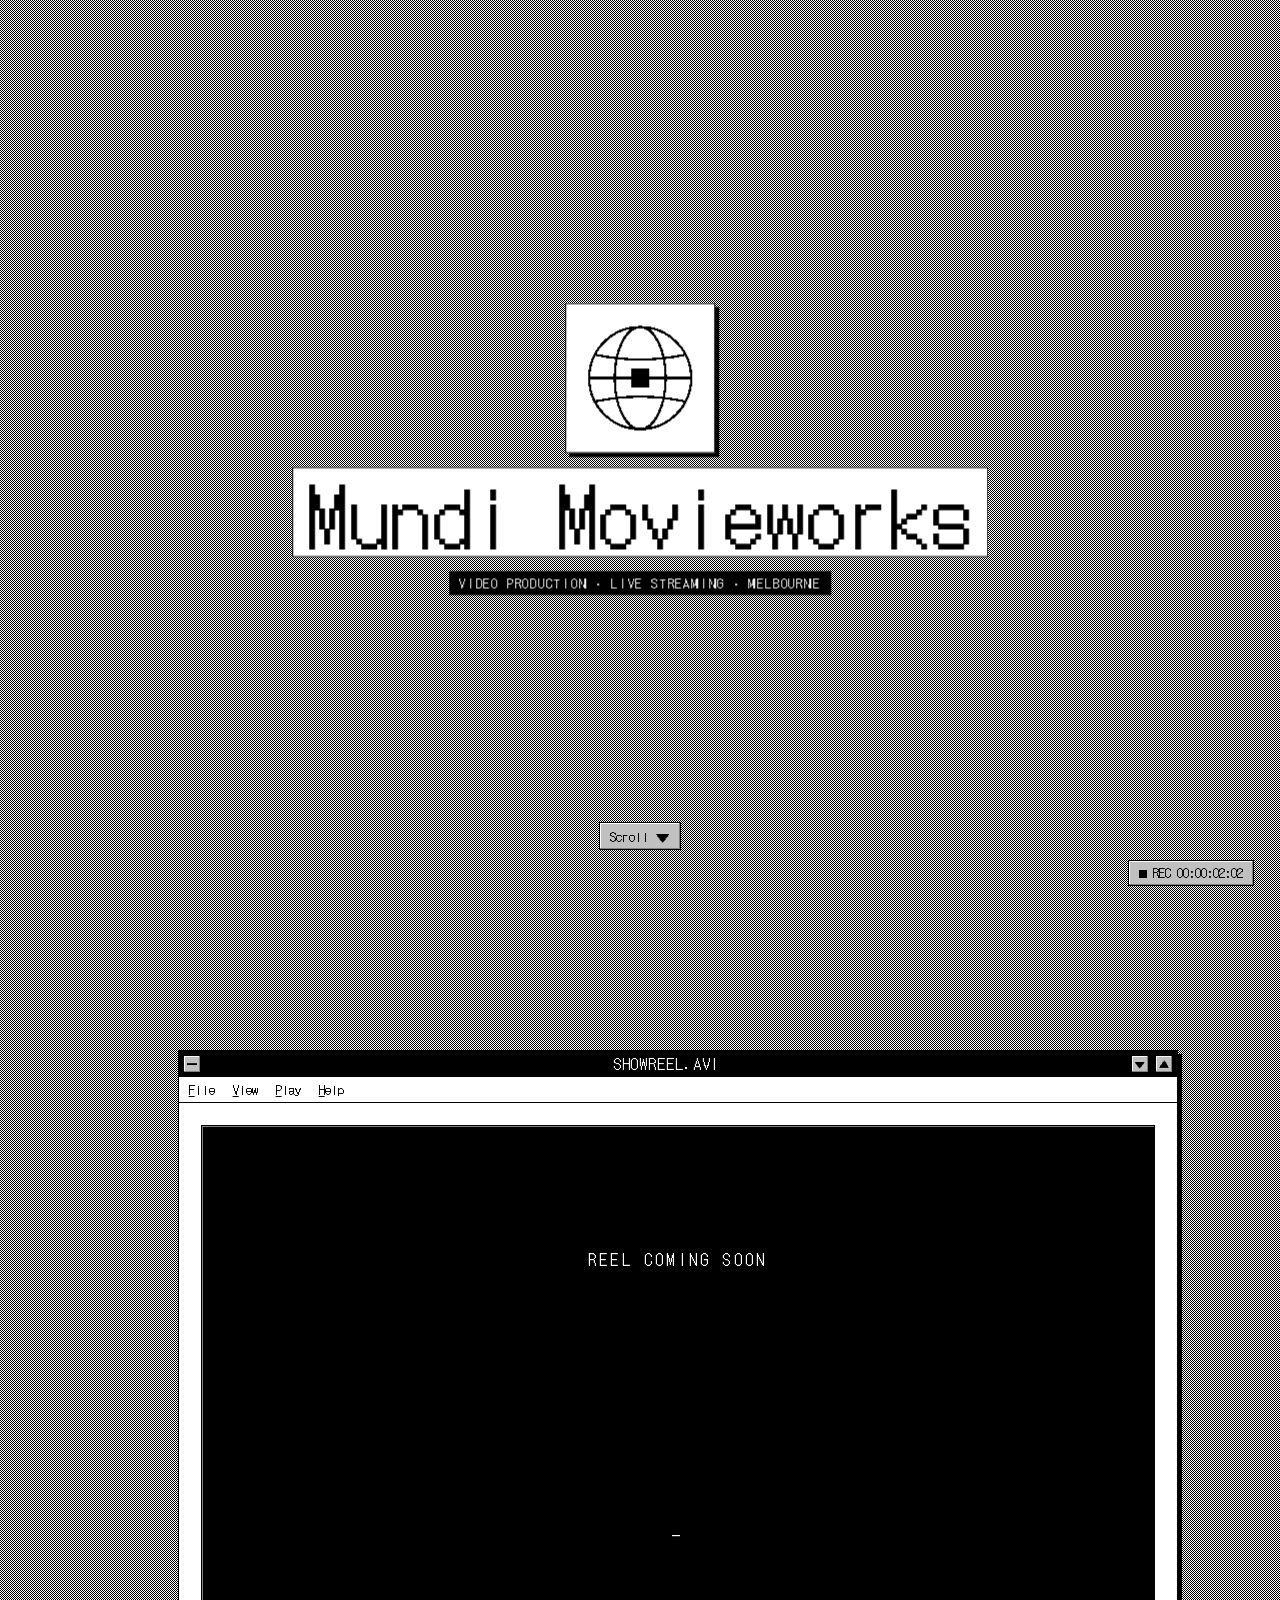
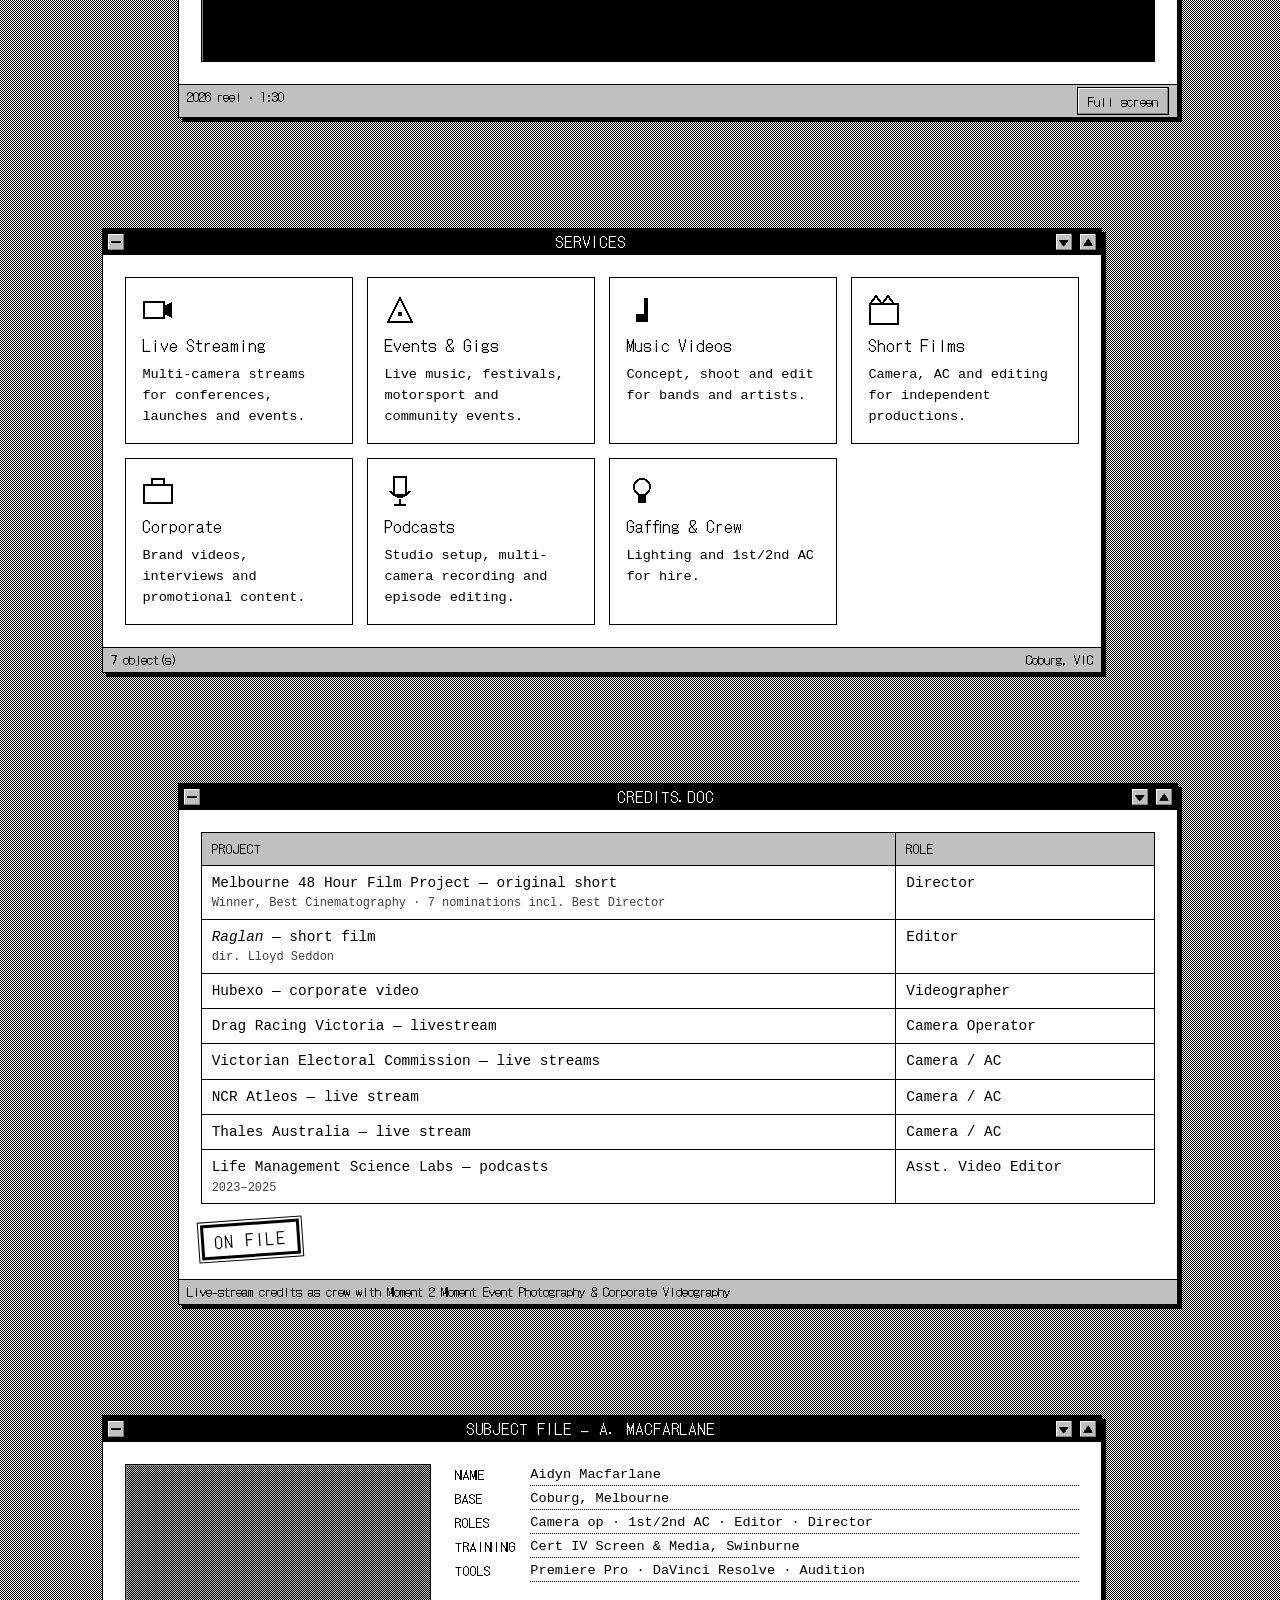
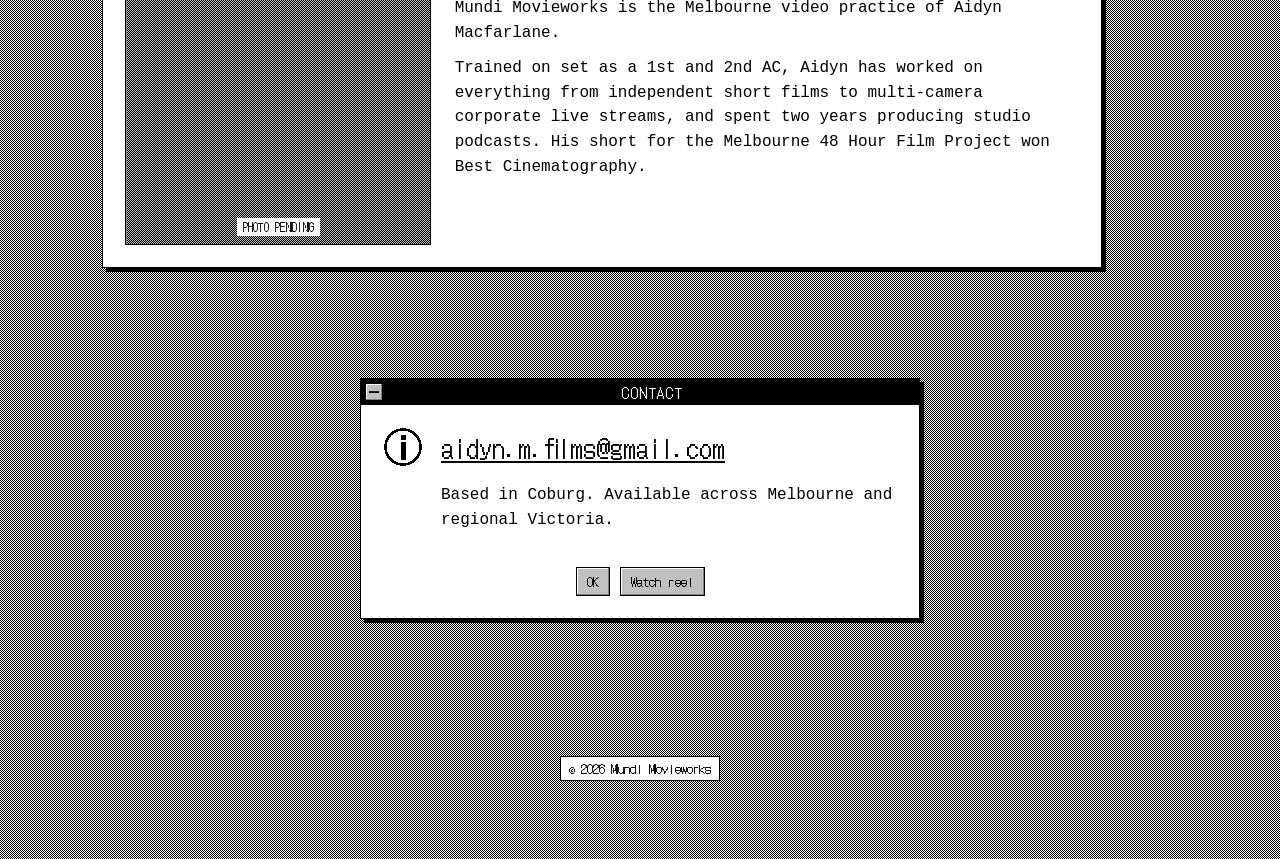
<file: _archive/v3-winword.html>
<!DOCTYPE html>
<html lang="en">
<head>
  <meta charset="utf-8">
  <meta name="viewport" content="width=device-width, initial-scale=1.0">
  <title>Mundi Movieworks</title>
  <meta name="description" content="Mundi Movieworks — video production and live streaming, Melbourne.">

  <link rel="preconnect" href="https://fonts.googleapis.com">
  <link rel="preconnect" href="https://fonts.gstatic.com" crossorigin>
  <!-- Same fonts as the BoBA WinWord theme -->
  <link href="https://fonts.googleapis.com/css2?family=DotGothic16&family=Cousine:wght@400;700&display=swap" rel="stylesheet">

  <style>
    /* =========================================================
       1. SETTINGS — taken from your BoBA WinWord theme.
          Light mode values first, dark mode values below.
       ========================================================= */
    :root {
      --paper: #FFFFFF;     /* window insides */
      --ink:   #000000;     /* text, borders, title bars */
      --face:  #C0C0C0;     /* window grey: buttons, bars */
      --shade: #808080;     /* bevel shadow */
      --light: #FFFFFF;     /* bevel highlight */

      --font-ui:   "DotGothic16", Verdana, sans-serif;  /* pixel font */
      --font-body: "Cousine", "Courier New", monospace;

      --reveal-time: 420ms;  /* window-open speed */
    }
    @media (prefers-color-scheme: dark) {
      :root { --paper: #000000; --ink: #E6E6E6; --face: #3A3A3A; --shade: #1A1A1A; --light: #6A6A6A; color-scheme: dark; }
    }

    /* Bevels and the 50% dither pattern (straight from the BoBA theme) */
    :root {
      --raised: inset -1px -1px 0 var(--shade), inset 1px 1px 0 var(--light);
      --pressed: inset 1px 1px 0 var(--shade);
      --px: conic-gradient(from 270deg at 1px 1px, var(--ink) 90deg, transparent 0);
      --dither: var(--px) 0 0 / 2px 2px, var(--px) 1px 1px / 2px 2px;
    }

    /* =========================================================
       2. PAGE BASICS — dithered "desktop" behind everything
       ========================================================= */
    * { box-sizing: border-box; }
    html { scroll-behavior: smooth; }
    body {
      margin: 0;
      background: var(--dither), var(--paper);
      color: var(--ink);
      font-family: var(--font-body);
      font-size: 16px;
      line-height: 1.55;
      overflow-x: hidden;
    }
    a { color: var(--ink); text-underline-offset: 3px; }
    a:hover { background: var(--ink); color: var(--paper); text-decoration: none; }
    :focus-visible { outline: 1px dotted var(--ink); outline-offset: 2px; }

    /* Win 3.1 scrollbars (Chrome/Edge) */
    ::-webkit-scrollbar { width: 17px; background: var(--face); }
    ::-webkit-scrollbar-track { background: var(--dither), var(--paper); border-left: 1px solid var(--ink); }
    ::-webkit-scrollbar-thumb { background: var(--face); border: 1px solid var(--ink); box-shadow: var(--raised); }

    /* =========================================================
       3. MODULE: WINDOW — the main building block.
          <section class="win"> + <div class="titlebar"> + <div class="pane">
       ========================================================= */
    .win {
      background: var(--paper);
      border: 1px solid var(--ink);
      box-shadow: 4px 4px 0 var(--ink);
      position: relative;
      transform: translate(var(--dx, 0px), var(--dy, 0px));
    }
    .titlebar {
      display: flex; align-items: center; gap: 6px;
      height: 26px;
      background: var(--ink);
      color: var(--paper);
      font-family: var(--font-ui);
      padding: 0 4px;
      user-select: none;
    }
    .titlebar h2 { flex: 1; margin: 0; text-align: center; font-size: .95rem; font-weight: 400; letter-spacing: .06em; text-transform: uppercase; }
    .box {                                 /* the little square buttons */
      width: 18px; height: 18px;
      background: var(--face); color: var(--ink);
      border: 1px solid var(--ink); box-shadow: var(--raised);
      display: grid; place-items: center;
      font-size: 10px; line-height: 1;
    }
    .menubar { display: flex; gap: 18px; padding: 2px 10px; border-bottom: 1px solid var(--ink); font-family: var(--font-ui); font-size: .85rem; }
    .menubar u { text-decoration: underline; }
    .pane { padding: 22px; }
    .status {
      display: flex; justify-content: space-between; gap: 12px; flex-wrap: wrap;
      border-top: 1px solid var(--ink); background: var(--face);
      padding: 2px 8px; font-family: var(--font-ui); font-size: .8rem;
    }
    [data-drag] .titlebar { cursor: move; }

    /* =========================================================
       4. MODULE: MASTHEAD — logo big on load, shrinks to the top
          (script sets --y, --s and --p as you scroll)
       ========================================================= */
    .taskbar {
      position: fixed; top: 0; left: 0; right: 0; z-index: 20;
      height: 64px;
      display: flex; align-items: center; justify-content: space-between;
      padding: 0 max(16px, 3vw);
      background: var(--face);
      border-bottom: 1px solid var(--ink);
      box-shadow: inset 0 -1px 0 var(--shade);
      opacity: var(--p, 0);
      pointer-events: none;
    }
    .taskbar.ready { pointer-events: auto; }
    .taskbar nav { display: flex; gap: 6px; }
    .btn, .taskbar nav a {
      font-family: var(--font-ui); font-size: .85rem; color: var(--ink); text-decoration: none;
      background: var(--face); border: 1px solid var(--ink); box-shadow: var(--raised);
      padding: 3px 10px; cursor: pointer;
    }
    .btn:hover, .taskbar nav a:hover { background: var(--face); color: var(--ink); }
    .btn:active, .taskbar nav a:active { box-shadow: var(--pressed); transform: translate(1px, 1px); }

    .masthead {
      position: fixed; left: 50%; top: 0; z-index: 21;
      transform: translate(-50%, -50%) translateY(var(--y, 50vh)) scale(var(--s, 1));
      text-align: center;
      pointer-events: none;
      will-change: transform;
    }
    .masthead a { pointer-events: auto; text-decoration: none; display: block; }
    .masthead a:hover { background: none; color: var(--ink); }
    .icon-tile {                            /* desktop-icon look */
      width: 150px; height: 150px; margin: 0 auto 14px;
      background: var(--paper); border: 1px solid var(--ink); box-shadow: 4px 4px 0 var(--ink);
      display: grid; place-items: center;
    }
    .logo { width: 116px; height: 116px; shape-rendering: crispEdges; }
    .logo .spin { transform-origin: 50% 50%; transform: rotate(var(--turn, 0deg)); }
    .masthead h1 {
      margin: 0;
      font-family: var(--font-ui); font-weight: 400;
      font-size: clamp(2.2rem, 7vw, 5rem);
      line-height: 1; letter-spacing: .02em; white-space: nowrap;
      background: var(--paper); padding: 4px 14px; border: 1px solid var(--ink);
    }
    .masthead .tag {
      display: inline-block; margin: 14px 0 0; padding: 2px 10px;
      background: var(--ink); color: var(--paper);
      font-family: var(--font-ui); letter-spacing: .14em; font-size: .8rem; text-transform: uppercase;
      opacity: calc(1 - var(--p, 0) * 2);
    }
    .hero { height: 100vh; position: relative; }
    .scroll-cue {
      position: absolute; bottom: 90px; left: 50%; transform: translateX(-50%);
      opacity: calc(1 - var(--p, 0) * 3);
    }

    /* =========================================================
       5. LAYOUT — windows stacked down the page, slightly offset
       ========================================================= */
    main { position: relative; z-index: 1; display: grid; gap: 110px; padding: 40px max(16px, 4vw) 140px; }
    main > .win { width: min(1000px, 100%); }
    main > .win:nth-of-type(odd)  { justify-self: start; margin-left: 4vw; }
    main > .win:nth-of-type(even) { justify-self: end;   margin-right: 4vw; }

    /* =========================================================
       6. MODULE: REVEAL — data-reveal="open|up|left|fade"
          "open" mimics a Windows 3.1 window zooming open (stepped, not smooth)
       ========================================================= */
    .js [data-reveal] { opacity: 0; transition: opacity var(--reveal-time) steps(4), transform var(--reveal-time) steps(6); transition-delay: calc(var(--i, 0) * 80ms); }
    .js [data-reveal="open"] { transform: scale(.15); }
    .js [data-reveal="up"]   { transform: translateY(40px); }
    .js [data-reveal="left"] { transform: translateX(-40px); }
    .js [data-reveal].in { opacity: 1; transform: translate(var(--dx, 0px), var(--dy, 0px)); }

    /* =========================================================
       7. REEL
       ========================================================= */
    .video {
      position: relative; aspect-ratio: 16 / 9; max-width: 100%;
      background: var(--ink); color: var(--paper);
      border: 1px solid var(--ink); box-shadow: var(--pressed);
      display: grid; place-items: center;
      font-family: var(--font-ui); letter-spacing: .2em;
    }
    .video iframe, .video video { position: absolute; inset: 0; width: 100%; height: 100%; border: 0; }
    .blink { animation: blink 1s steps(1) infinite; }
    @keyframes blink { 50% { opacity: 0; } }

    /* =========================================================
       8. SERVICES — file-icon grid, icons invert on hover
       ========================================================= */
    .icons { list-style: none; margin: 0; padding: 0; display: grid; grid-template-columns: repeat(auto-fill, minmax(200px, 1fr)); gap: 14px; }
    .icons li {
      border: 1px solid var(--ink); background: var(--paper);
      padding: 16px; min-height: 140px;
      display: grid; grid-template-rows: auto auto 1fr; gap: 6px;
      transition: transform .15s steps(2);
    }
    .icons li:hover { background: var(--ink); color: var(--paper); transform: translate(-2px, -2px); box-shadow: 4px 4px 0 var(--shade); }
    .icons svg { width: 32px; height: 32px; shape-rendering: crispEdges; }
    .icons h3 { margin: 0; font-family: var(--font-ui); font-weight: 400; font-size: 1.05rem; }
    .icons p { margin: 0; font-size: .85rem; }

    /* =========================================================
       9. CREDITS — a table like a BoBA form
       ========================================================= */
    .table-wrap { overflow-x: auto; }
    table { border-collapse: collapse; width: 100%; font-size: .9rem; }
    th, td { border: 1px solid var(--ink); padding: 6px 10px; text-align: left; vertical-align: top; }
    th { background: var(--face); font-family: var(--font-ui); font-weight: 400; text-transform: uppercase; letter-spacing: .08em; font-size: .8rem; }
    tbody tr:hover { background: var(--ink); color: var(--paper); }
    td small { display: block; opacity: .75; }
    .stamp {
      display: inline-block; margin-top: 18px; padding: 2px 10px;
      border: 3px solid var(--ink); outline: 1px solid var(--ink); outline-offset: 2px;
      font-family: var(--font-ui); text-transform: uppercase; letter-spacing: .15em;
      transform: rotate(-4deg);
    }

    /* =========================================================
       10. ABOUT — "subject file" with photo card
       ========================================================= */
    .file { display: grid; grid-template-columns: minmax(140px, 32%) minmax(0, 1fr); gap: 24px; align-items: start; }
    .photo {
      aspect-ratio: 4 / 5; max-width: 100%;
      background: var(--dither), var(--face);
      border: 1px solid var(--ink); box-shadow: var(--pressed);
      display: grid; place-items: end center; padding-bottom: 8px;
      font-family: var(--font-ui); font-size: .75rem;
    }
    .photo span { background: var(--paper); padding: 0 6px; }
    .fields { margin: 0 0 14px; display: grid; grid-template-columns: auto minmax(0, 1fr); gap: 2px 14px; font-size: .85rem; }
    .fields dt { font-family: var(--font-ui); text-transform: uppercase; letter-spacing: .08em; }
    .fields dd { margin: 0; border-bottom: 1px dotted var(--ink); }
    .file p { max-width: 62ch; margin: 0 0 10px; }

    /* =========================================================
       11. CONTACT — a dialog box
       ========================================================= */
    #contact { width: min(560px, 100%) !important; justify-self: center !important; margin: 0 !important; }
    .dialog { display: grid; grid-template-columns: auto minmax(0, 1fr); gap: 18px; align-items: start; }
    .dialog svg { width: 40px; height: 40px; shape-rendering: crispEdges; }
    .dialog .big { font-family: var(--font-ui); font-size: clamp(1.1rem, 3.5vw, 1.6rem); word-break: break-word; margin: 0 0 8px; }
    .actions { display: flex; justify-content: center; gap: 10px; margin-top: 18px; }

    /* =========================================================
       12. MODULE: PIXEL CURSOR TRAIL + CLOCK
       ========================================================= */
    #trail { position: fixed; inset: 0; width: 100%; height: 100%; z-index: 30; pointer-events: none; }
    .clock {
      position: fixed; right: max(16px, 2vw); bottom: 14px; z-index: 19;
      background: var(--face); border: 1px solid var(--ink); box-shadow: var(--raised);
      padding: 2px 10px; font-family: var(--font-ui); font-size: .8rem;
      font-variant-numeric: tabular-nums;
    }
    .clock .dot { display: inline-block; width: 8px; height: 8px; background: var(--ink); margin-right: 6px; animation: blink 1s steps(1) infinite; }

    footer { position: relative; z-index: 1; text-align: center; font-family: var(--font-ui); font-size: .8rem; padding: 0 16px 80px; }
    footer span { background: var(--paper); padding: 2px 8px; border: 1px solid var(--ink); }

    /* =========================================================
       13. PHONES
       ========================================================= */
    @media (max-width: 760px) {
      .taskbar nav:last-child { display: none; }
      .icon-tile { width: 112px; height: 112px; }
      .logo { width: 84px; height: 84px; }
      main { gap: 70px; }
      main > .win { margin: 0 !important; justify-self: stretch !important; }
      .file { grid-template-columns: 1fr; }
      .photo { max-width: 220px; }
      .menubar { display: none; }
    }
    @media (prefers-reduced-motion: reduce) {
      html { scroll-behavior: auto; }
      .js [data-reveal] { opacity: 1; transform: none; transition: none; }
      .blink, .clock .dot { animation: none; }
    }
  </style>
</head>
<body>

  <canvas id="trail" aria-hidden="true"></canvas>

  <!-- Taskbar: fades in as you scroll; logo settles in the gap in the middle -->
  <header class="taskbar">
    <nav aria-label="Work"><a href="#reel">Reel</a><a href="#services">Services</a><a href="#credits">Credits</a></nav>
    <nav aria-label="Info"><a href="#about">About</a><a href="#contact">Contact</a></nav>
  </header>

  <!-- Logo + name: big on load, shrinks to the top as you scroll -->
  <div class="masthead">
    <a href="#top" aria-label="Mundi Movieworks, back to top">
      <div class="icon-tile">
        <svg class="logo" viewBox="0 0 100 100" aria-hidden="true">
          <g class="spin" fill="none" stroke="currentColor" stroke-width="2">
            <circle cx="50" cy="50" r="44"/>
            <ellipse cx="50" cy="50" rx="22" ry="44"/>
            <line x1="6" y1="50" x2="94" y2="50"/>
            <path d="M12 30 Q50 38 88 30 M12 70 Q50 62 88 70"/>
          </g>
          <rect x="42" y="42" width="16" height="16" fill="currentColor"/>
        </svg>
      </div>
      <h1>Mundi Movieworks</h1>
    </a>
    <p class="tag">Video Production · Live Streaming · Melbourne</p>
  </div>

  <main id="top">
    <section class="hero" aria-hidden="true">
      <button class="btn scroll-cue" tabindex="-1">Scroll ▼</button>
    </section>

    <!-- ===== REEL WINDOW ===== -->
    <section class="win" id="reel" data-reveal="open" data-drag>
      <div class="titlebar"><span class="box">━</span><h2>Showreel.avi</h2><span class="box">▼</span><span class="box">▲</span></div>
      <div class="menubar"><span><u>F</u>ile</span><span><u>V</u>iew</span><span><u>P</u>lay</span><span><u>H</u>elp</span></div>
      <div class="pane">
        <!-- TO ADD YOUR REEL: on YouTube/Vimeo click Share → Embed, copy the <iframe ...>
             and paste it inside this div, replacing the text. -->
        <div class="video" id="reel-frame">REEL COMING SOON<span class="blink">_</span></div>
      </div>
      <div class="status"><span>2026 reel · 1:30</span><button class="btn" id="fullscreen" type="button">Full screen</button></div>
    </section>

    <!-- ===== SERVICES WINDOW ===== -->
    <section class="win" id="services" data-reveal="open" data-drag>
      <div class="titlebar"><span class="box">━</span><h2>Services</h2><span class="box">▼</span><span class="box">▲</span></div>
      <div class="pane">
        <ul class="icons">
          <li data-reveal="up" style="--i:0"><svg viewBox="0 0 16 16" aria-hidden="true"><rect x="1" y="4" width="10" height="8" fill="none" stroke="currentColor"/><path d="M11 6 L15 4 V12 L11 10Z" fill="currentColor"/></svg><h3>Live Streaming</h3><p>Multi-camera streams for conferences, launches and events.</p></li>
          <li data-reveal="up" style="--i:1"><svg viewBox="0 0 16 16" aria-hidden="true"><path d="M2 14 L8 2 L14 14Z" fill="none" stroke="currentColor"/><rect x="7" y="9" width="2" height="2" fill="currentColor"/></svg><h3>Events &amp; Gigs</h3><p>Live music, festivals, motorsport and community events.</p></li>
          <li data-reveal="up" style="--i:2"><svg viewBox="0 0 16 16" aria-hidden="true"><rect x="9" y="2" width="2" height="9" fill="currentColor"/><rect x="5" y="10" width="6" height="4" fill="currentColor"/></svg><h3>Music Videos</h3><p>Concept, shoot and edit for bands and artists.</p></li>
          <li data-reveal="up" style="--i:3"><svg viewBox="0 0 16 16" aria-hidden="true"><rect x="1" y="5" width="14" height="10" fill="none" stroke="currentColor"/><path d="M1 5 L4 1 L7 5 M7 5 L10 1 L13 5" stroke="currentColor" fill="none"/></svg><h3>Short Films</h3><p>Camera, AC and editing for independent productions.</p></li>
          <li data-reveal="up" style="--i:4"><svg viewBox="0 0 16 16" aria-hidden="true"><rect x="1" y="5" width="14" height="9" fill="none" stroke="currentColor"/><rect x="5" y="2" width="6" height="3" fill="none" stroke="currentColor"/></svg><h3>Corporate</h3><p>Brand videos, interviews and promotional content.</p></li>
          <li data-reveal="up" style="--i:5"><svg viewBox="0 0 16 16" aria-hidden="true"><rect x="5" y="1" width="6" height="9" fill="none" stroke="currentColor"/><path d="M3 8 Q8 14 13 8 M8 12 V15 M5 15 H11" stroke="currentColor" fill="none"/></svg><h3>Podcasts</h3><p>Studio setup, multi-camera recording and episode editing.</p></li>
          <li data-reveal="up" style="--i:6"><svg viewBox="0 0 16 16" aria-hidden="true"><circle cx="8" cy="6" r="4" fill="none" stroke="currentColor"/><rect x="6" y="10" width="4" height="4" fill="currentColor"/></svg><h3>Gaffing &amp; Crew</h3><p>Lighting and 1st/2nd AC for hire.</p></li>
        </ul>
      </div>
      <div class="status"><span>7 object(s)</span><span>Coburg, VIC</span></div>
    </section>

    <!-- ===== CREDITS WINDOW ===== -->
    <section class="win" id="credits" data-reveal="open" data-drag>
      <div class="titlebar"><span class="box">━</span><h2>Credits.doc</h2><span class="box">▼</span><span class="box">▲</span></div>
      <div class="pane">
        <!-- Check with your mentor before publishing client names. -->
        <div class="table-wrap">
          <table>
            <thead><tr><th>Project</th><th>Role</th></tr></thead>
            <tbody>
              <tr><td>Melbourne 48 Hour Film Project — original short<small>Winner, Best Cinematography · 7 nominations incl. Best Director</small></td><td>Director</td></tr>
              <tr><td><em>Raglan</em> — short film<small>dir. Lloyd Seddon</small></td><td>Editor</td></tr>
              <tr><td>Hubexo — corporate video</td><td>Videographer</td></tr>
              <tr><td>Drag Racing Victoria — livestream</td><td>Camera Operator</td></tr>
              <tr><td>Victorian Electoral Commission — live streams</td><td>Camera / AC</td></tr>
              <tr><td>NCR Atleos — live stream</td><td>Camera / AC</td></tr>
              <tr><td>Thales Australia — live stream</td><td>Camera / AC</td></tr>
              <tr><td>Life Management Science Labs — podcasts<small>2023–2025</small></td><td>Asst. Video Editor</td></tr>
            </tbody>
          </table>
        </div>
        <span class="stamp">On File</span>
      </div>
      <div class="status"><span>Live-stream credits as crew with Moment 2 Moment Event Photography &amp; Corporate Videography</span></div>
    </section>

    <!-- ===== ABOUT WINDOW (BoBA "subject file") ===== -->
    <section class="win" id="about" data-reveal="open" data-drag>
      <div class="titlebar"><span class="box">━</span><h2>Subject File — A. Macfarlane</h2><span class="box">▼</span><span class="box">▲</span></div>
      <div class="pane file">
        <!-- Replace with a photo: <img src="aidyn.jpg" alt="Aidyn on set" style="border:1px solid; width:100%"> -->
        <div class="photo"><span>PHOTO PENDING</span></div>
        <div>
          <dl class="fields">
            <dt>Name</dt><dd>Aidyn Macfarlane</dd>
            <dt>Base</dt><dd>Coburg, Melbourne</dd>
            <dt>Roles</dt><dd>Camera op · 1st/2nd AC · Editor · Director</dd>
            <dt>Training</dt><dd>Cert IV Screen &amp; Media, Swinburne</dd>
            <dt>Tools</dt><dd>Premiere Pro · DaVinci Resolve · Audition</dd>
          </dl>
          <p>Mundi Movieworks is the Melbourne video practice of Aidyn Macfarlane.</p>
          <p>Trained on set as a 1st and 2nd AC, Aidyn has worked on everything from independent short films to multi-camera corporate live streams, and spent two years producing studio podcasts. His short for the Melbourne 48 Hour Film Project won Best Cinematography.</p>
        </div>
      </div>
    </section>

    <!-- ===== CONTACT DIALOG ===== -->
    <section class="win" id="contact" data-reveal="open">
      <div class="titlebar"><span class="box">━</span><h2>Contact</h2></div>
      <div class="pane">
        <div class="dialog">
          <svg viewBox="0 0 16 16" aria-hidden="true"><circle cx="8" cy="8" r="7" fill="none" stroke="currentColor"/><rect x="7" y="3" width="2" height="2" fill="currentColor"/><rect x="7" y="6" width="2" height="7" fill="currentColor"/></svg>
          <div>
            <p class="big"><a href="mailto:aidyn.m.films@gmail.com">aidyn.m.films@gmail.com</a></p>
            <!-- To show your phone number, delete the comment markers around the next line. -->
            <!-- <p>0421 631 175</p> -->
            <p>Based in Coburg. Available across Melbourne and regional Victoria.</p>
          </div>
        </div>
        <div class="actions">
          <a class="btn" href="mailto:aidyn.m.films@gmail.com">OK</a>
          <a class="btn" href="#reel">Watch reel</a>
        </div>
      </div>
    </section>
  </main>

  <footer><span>© 2026 Mundi Movieworks</span></footer>
  <div class="clock" aria-hidden="true"><span class="dot"></span>REC <span id="tc">00:00:00:00</span></div>

  <script>
    /* =========================================================
       Each function below is one module. To switch one off,
       put // in front of its call at the very bottom.
       ========================================================= */

    document.documentElement.classList.add('js');
    const root = document.documentElement;
    const calm = matchMedia('(prefers-reduced-motion: reduce)').matches;
    const mouse = { x: -100, y: -100 };
    addEventListener('pointermove', e => { mouse.x = e.clientX; mouse.y = e.clientY; });

    /* ---------- MODULE: MASTHEAD (logo shrinks to the top on scroll) ---------- */
    function masthead() {
      const bar = document.querySelector('.taskbar');
      const END_Y = 32;       // px from the top where the logo settles
      const END_SCALE = 0.26; // final size
      function update() {
        const p = Math.min(Math.max(scrollY / (innerHeight * 0.8), 0), 1);
        const e = 1 - Math.pow(1 - p, 3);
        const startY = innerHeight / 2;
        root.style.setProperty('--p', e.toFixed(3));
        root.style.setProperty('--y', (startY + (END_Y - startY) * e) + 'px');
        root.style.setProperty('--s', (1 + (END_SCALE - 1) * e).toFixed(3));
        // globe turns in 15° clicks, like a low-frame-rate animation
        root.style.setProperty('--turn', (Math.round(scrollY / 40) * 15) + 'deg');
        bar.classList.toggle('ready', e > 0.95);
      }
      addEventListener('scroll', update, { passive: true });
      addEventListener('resize', update);
      update();
    }

    /* ---------- MODULE: REVEAL (windows "open" as they scroll into view) ---------- */
    function reveal() {
      const items = document.querySelectorAll('[data-reveal]');
      if (calm || !('IntersectionObserver' in window)) { items.forEach(el => el.classList.add('in')); return; }
      const io = new IntersectionObserver(entries => entries.forEach(entry => {
        if (entry.isIntersecting) { entry.target.classList.add('in'); io.unobserve(entry.target); }
      }), { threshold: 0.12 });
      items.forEach(el => io.observe(el));
    }

    /* ---------- MODULE: DRAG (grab a title bar to move a window; double-click to reset) ---------- */
    function drag() {
      if (!matchMedia('(pointer: fine)').matches) return;   // mouse only, not phones
      document.querySelectorAll('[data-drag]').forEach(win => {
        const bar = win.querySelector('.titlebar');
        let sx, sy, ox = 0, oy = 0, dragging = false;
        bar.addEventListener('pointerdown', e => {
          dragging = true; sx = e.clientX - ox; sy = e.clientY - oy;
          bar.setPointerCapture(e.pointerId);
          win.style.zIndex = 5; win.style.transition = 'none';
        });
        bar.addEventListener('pointermove', e => {
          if (!dragging) return;
          ox = e.clientX - sx; oy = e.clientY - sy;
          win.style.setProperty('--dx', ox + 'px'); win.style.setProperty('--dy', oy + 'px');
        });
        bar.addEventListener('pointerup', () => { dragging = false; });
        bar.addEventListener('dblclick', () => {
          ox = oy = 0; win.style.setProperty('--dx', '0px'); win.style.setProperty('--dy', '0px');
        });
      });
    }

    /* ---------- MODULE: PIXEL TRAIL (square pixels follow the cursor, then fade) ---------- */
    function trail() {
      if (calm || !matchMedia('(pointer: fine)').matches) return;
      const c = document.getElementById('trail'), ctx = c.getContext('2d');
      const GRID = 8;          // pixel size
      const LIFE = 28;         // frames each pixel stays
      const cells = new Map();
      const dark = matchMedia('(prefers-color-scheme: dark)').matches;
      function size() { c.width = innerWidth; c.height = innerHeight; }
      size(); addEventListener('resize', size);
      function frame() {
        const gx = Math.floor(mouse.x / GRID), gy = Math.floor(mouse.y / GRID);
        cells.set(gx + ',' + gy, LIFE);
        ctx.clearRect(0, 0, c.width, c.height);
        ctx.fillStyle = dark ? '#E6E6E6' : '#000';
        for (const [k, life] of cells) {
          const [x, y] = k.split(',').map(Number);
          // dither the fade: older pixels only draw on alternate squares
          if (life > LIFE / 2 || (x + y) % 2 === 0) ctx.fillRect(x * GRID, y * GRID, GRID, GRID);
          if (life <= 1) cells.delete(k); else cells.set(k, life - 1);
        }
        requestAnimationFrame(frame);
      }
      frame();
    }

    /* ---------- MODULE: TIMECODE (HH:MM:SS:FF at 25 fps) ---------- */
    function timecode() {
      const el = document.getElementById('tc'), start = performance.now();
      const pad = n => String(n).padStart(2, '0');
      setInterval(() => {
        const t = (performance.now() - start) / 1000;
        el.textContent = `${pad(Math.floor(t / 3600))}:${pad(Math.floor(t / 60) % 60)}:${pad(Math.floor(t) % 60)}:${pad(Math.floor(t * 25) % 25)}`;
      }, 40);
    }

    /* ---------- MODULE: FULLSCREEN REEL ---------- */
    function fullscreenReel() {
      const frame = document.getElementById('reel-frame');
      document.getElementById('fullscreen').addEventListener('click', () => {
        if (frame.requestFullscreen) frame.requestFullscreen().catch(() => {});
      });
    }

    /* ---------- TURN MODULES ON ---------- */
    masthead();
    reveal();
    drag();
    trail();
    timecode();
    fullscreenReel();
  </script>
</body>
</html>
</file>
<file: css/base.css>
/* =========================================================
   base.css — LAYOUT ONLY (the bones).
   Wireframe look on purpose: grey boxes and outlines.
   Colours, fonts and decoration go in theme.css later.
   ========================================================= */

* { box-sizing: border-box; }
body { margin: 0; font-family: system-ui, sans-serif; line-height: 1.5; background: #fff; color: #111; }
img, video, iframe { max-width: 100%; display: block; }

/* ---------- 1. INTRO (home page only) ---------- */
.intro {
  min-height: 100vh;
  display: grid; place-content: center; gap: 16px;
  text-align: center;
  border-bottom: 1px dashed #999;
}
.intro-mark { width: 160px; height: 160px; margin: 0 auto; border: 1px solid #999; display: grid; place-items: center; }
.intro-title { margin: 0; font-size: clamp(2rem, 7vw, 5rem); }

/* ---------- 2. PAGE GRID ----------
   [ header  header  header ]
   [ menu    main    margin ]
   [ footer  footer  footer ]                                  */
.site {
  display: grid;
  grid-template-columns: 180px minmax(0, 1fr) 200px;
  grid-template-areas:
    "header header header"
    "nav    main   margin"
    "footer footer footer";
  gap: 0 32px;
  max-width: 1280px;
  margin: 0 auto;
  padding: 0 16px;
  background-image: linear-gradient(rgba(27, 27, 27, .78), rgba(27, 27, 27, .78)), url("../media/stills/20231217_033849 (1).jpg");
  background-size: cover;
  background-position: center;
  background-attachment: fixed;
}
.site-header { grid-area: header; padding: 16px 0; border-bottom: 1px solid #999; }
.site-nav    { grid-area: nav;    padding: 24px 0; }
.site-main   { grid-area: main;   padding: 24px 0 80px; min-width: 0; }
.site-margin { grid-area: margin; padding: 24px 0; }
.site-footer { grid-area: footer; padding: 16px 0 40px; border-top: 1px solid #999; font-size: .85rem; }

/* Menu sticks while you scroll */
.site-nav ul { list-style: none; margin: 0; padding: 0; position: sticky; top: 16px; display: grid; gap: 6px; }
.site-nav a[aria-current="page"] { font-weight: 700; }

/* ---------- 3. BUILDING BLOCKS ---------- */

/* Any section of content */
.block { margin-bottom: 64px; }
.block-title, .page-title { margin: 0 0 16px; }

/* Log entry: date on the left, text on the right */
.log-entry {
  display: grid; grid-template-columns: 100px minmax(0, 1fr); gap: 0 16px;
  padding: 12px 0; border-top: 1px dashed #bbb;
}
.log-entry time { grid-row: span 2; font-variant-numeric: tabular-nums; }
.log-entry h3, .log-entry p { margin: 0; }

/* Scene: layers stacked on top of each other in one 16:9 frame */
.scene { margin: 0 0 32px; aspect-ratio: 16 / 9; max-width: 100%; position: relative; border: 1px solid #999; background: #eee; }
.layer {
  position: absolute; inset: 0;
  width: 100%; height: 100%; object-fit: cover;
  display: grid; place-items: center;
  font-size: .75rem; letter-spacing: .1em; color: #666;
}
/* placeholder labels sit at different heights so you can see the stack */
.layer[data-layer="background"] { align-items: start;  padding-top: 12px; }
.layer[data-layer="midground"]  { align-items: center; }
.layer[data-layer="foreground"] { align-items: end;    padding-bottom: 32px; }
.scene figcaption { position: absolute; left: 0; bottom: -24px; font-size: .75rem; color: #666; }

/* Reel player: one embedded video */
.player { aspect-ratio: 16 / 9; max-width: 100%; border: 1px solid #999; background: #eee; display: grid; place-items: center; position: relative; }
.player iframe { position: absolute; inset: 0; width: 100%; height: 100%; border: 0; }

/* Works: grid of "folders" */
.works { list-style: none; margin: 0; padding: 0; display: grid; grid-template-columns: repeat(auto-fill, minmax(150px, 1fr)); gap: 16px; }
.work a { display: grid; gap: 6px; text-decoration: none; color: inherit; }
.work-thumb { aspect-ratio: 4 / 3; border: 1px solid #999; background: #eee; display: grid; place-items: center; font-size: .75rem; color: #666; }

/* Credits */
.credits { list-style: none; margin: 0; padding: 0; }
.credit { display: grid; grid-template-columns: minmax(0, 1fr) auto; gap: 16px; padding: 10px 0; border-top: 1px dashed #bbb; }
.credit small { display: block; color: #666; }

/* Services */
.services { list-style: none; margin: 0; padding: 0; display: grid; gap: 16px; }
.service { padding: 12px 0; border-top: 1px dashed #bbb; }
.service h3, .service p { margin: 0; }

/* About: photo + text */
.profile { display: grid; grid-template-columns: minmax(140px, 35%) minmax(0, 1fr); gap: 24px; align-items: start; }
.photo { aspect-ratio: 4 / 5; border: 1px solid #999; background: #eee; display: grid; place-items: center; font-size: .75rem; color: #666; }

/* Margin bits */
.glyph { aspect-ratio: 1; border: 1px dashed #999; display: grid; place-items: center; font-size: .75rem; color: #666; margin-bottom: 16px; }
.note { font-size: .8rem; color: #666; }

/* ASCII art: keeps spacing exact */
.ascii { font-family: ui-monospace, monospace; white-space: pre; line-height: 1.1; overflow-x: auto; }

/* Images that replace placeholders */
.site-logo { display: inline-flex; align-items: center; gap: 10px; }
.site-logo-mark { width: 40px; height: 40px; object-fit: cover; }
img.intro-mark { object-fit: cover; padding: 0; }
img.photo { width: 100%; height: auto; object-fit: cover; }
.reel-video { position: absolute; inset: 0; width: 100%; height: 100%; background: #000; }


/* ---------- TEXTURES (used by js/textures.js) ---------- */
.has-texture { isolation: isolate; }
.has-texture > :not(.texture-layer) { position: relative; z-index: 1; }   /* content above */
.texture-layer { position: absolute; inset: 0; z-index: 2; pointer-events: none; overflow: hidden; }
.texture-layer.is-under { z-index: 0; }
.texture-layer video { width: 100%; height: 100%; object-fit: fill; display: block; }  /* fill = stretched */

/* Moiré: two line grids, the second slightly turned */
.texture-layer.is-moire i {
  position: absolute; inset: -50%;
  background: repeating-linear-gradient(0deg, currentColor 0 1px, transparent 1px var(--gap, 3px));
}
.texture-layer.is-moire i { transform: translateY(var(--pa, 0px)) scaleY(var(--sa, 1)); }
.texture-layer.is-moire i + i {
  /* second grid: slightly wider spacing, so the two grids beat against each other into bands */
  background: repeating-linear-gradient(0deg, currentColor 0 1px, transparent 1px var(--gap2, 3.4px));
  transform: translateY(var(--pb, 0px)) rotate(var(--turn, 2deg)) scale(var(--zoom, 1)) scaleY(var(--sb, 1));
}

/* Texture lab test page */
.lab { list-style: none; margin: 0; padding: 0; display: grid; grid-template-columns: repeat(auto-fill, minmax(260px, 1fr)); gap: 24px; }
.lab-panel { aspect-ratio: 4 / 3; border: 1px solid #999; display: grid; place-items: end start; padding: 10px; }
.lab-panel span { font-size: .8rem; }
.lab code { display: block; margin-top: 6px; font-size: .72rem; line-height: 1.4; white-space: pre-wrap; word-break: break-all; color: #888; }

/* ---------- PIXELATE (used by js/pixelate.js) ---------- */
.has-pixelate > :not(.pixelate-layer) { position: relative; z-index: 1; }   /* content above the image */
.pixelate-layer { position: absolute; inset: 0; z-index: 0; pointer-events: none; }
.pixelate-layer canvas { position: sticky; top: 0; display: block; width: 100%; height: 100vh; max-height: 100%; }

/* ---------- 4. PHONES: everything stacks into one column ---------- */
@media (max-width: 800px) {
  .site {
    grid-template-columns: minmax(0, 1fr);
    grid-template-areas: "header" "nav" "main" "footer";
  }
  .site-margin { display: none; }
  .site-nav ul { position: static; display: flex; flex-wrap: wrap; gap: 6px 16px; }
  .profile { grid-template-columns: 1fr; }
  .log-entry { grid-template-columns: 1fr; }
  .log-entry time { grid-row: auto; }
}
</file>
<file: css/theme.css>
/* =========================================================
   theme.css — THE LOOK. Dark mode.
   Layout lives in base.css; this file only changes how it looks.
   Change the tokens in section 1 to restyle the whole site.
   ========================================================= */

/* Fonts from Google Fonts.
   Libertinus Serif is included because Libertinus Mono has no IPA
   characters — it quietly fills in ʃ ə ɹ etc. in phonemic text. */
@import url("https://fonts.googleapis.com/css2?family=Libertinus+Mono&family=Libertinus+Serif:ital@0;1&family=IBM+Plex+Sans+Condensed:ital,wght@0,400;0,500;0,600;1,400&display=swap");

/* ---------- 1. TOKENS ---------- */
:root {
  color-scheme: dark;

  /* Colour */
  --bg:         #1b1b1b;  /* Eerie Black: page background */
  --bg-raised:  #181614;  /* panels, video frames, placeholders */
  --text:       #e4dfd4;  /* bone: main text */
  --muted:      #8f897e;  /* dates, captions, notes */
  --line:       #6D7C7A;  /* granite: outlines and borders */
  --line-faint: #221f1c;  /* dividers between list items */
  --accent:     #123524;  /* phthalo green. Use rarely. */

  /* Type */
  --font-display:  "Libertinus Mono", "Libertinus Serif", ui-monospace, monospace;
  --font-body:     "IBM Plex Sans Condensed", "Arial Narrow", sans-serif;
  --font-phonemic: "Libertinus Serif", Georgia, serif;

  /* Type sizes (one scale, used everywhere) */
  --size-small: .8125rem;
  --size-body:  1.0625rem;
  --size-h3:    1.25rem;
  --size-h2:    1.75rem;
  --size-h1:    clamp(2.25rem, 5vw, 3.5rem);
}

/* ---------- 2. PAGE ---------- */
body {
  background: var(--bg);
  color: var(--text);
  font-family: var(--font-body);
  font-size: var(--size-body);
  line-height: 1.6;
}
::selection { background: var(--accent); color: var(--bg); }
:focus-visible { outline: 1px solid var(--accent); outline-offset: 3px; }
html { scrollbar-color: var(--line) var(--bg); }

a { color: var(--text); text-decoration: underline; text-decoration-color: var(--line); text-underline-offset: 3px; }
a:hover { text-decoration-color: var(--accent); }

/* ---------- 3. TITLES (display font) ---------- */
h1, h2, h3,
.intro-title, .page-title, .block-title, .site-logo {
  font-family: var(--font-display);
  font-weight: 400;
  letter-spacing: -.01em;
  text-wrap: balance;
}
.intro-title, .page-title { font-size: var(--size-h1); line-height: 1.05; }
.block-title { font-size: var(--size-h2); line-height: 1.15; }
h3 { font-size: var(--size-h3); }

/* Phonemic text: switch fully to the IPA-capable serif */
[data-phonemic].is-phonemic { font-family: var(--font-phonemic); }

/* Dates and timestamps read like a log */
time { font-family: var(--font-display); color: var(--muted); font-size: var(--size-small); }

/* ---------- 4. FRAME: header, menu, footer ---------- */
.intro { border-bottom-color: var(--line); }
.intro-mark { border-color: var(--line); color: var(--muted); }

.site-header { border-bottom-color: var(--line); }
.site-logo { font-size: 1.125rem; text-decoration: none; }

.site-nav a {
  font-family: var(--font-display);
  text-decoration: none;
  color: var(--muted);
}
.site-nav a:hover { color: var(--text); }
.site-nav a[aria-current="page"] { color: var(--text); font-weight: 400; }
.site-nav a[aria-current="page"]::before { content: "› "; color: var(--accent); }

.site-footer { border-top-color: var(--line); color: var(--muted); font-size: var(--size-small); }
.site-footer a { color: var(--muted); }

/* ---------- 5. BLOCKS ---------- */
.log-entry, .credit, .service { border-top-color: var(--line-faint); }
.credit small, .note, .scene figcaption { color: var(--muted); }
.credit > span:last-child { font-family: var(--font-display); font-size: var(--size-small); color: var(--muted); }

/* Placeholders and media frames */
.scene, .player, .work-thumb, .photo, .intro-mark {
  background: var(--bg-raised);
  border-color: var(--line);
}
.layer, .work-thumb, .photo, .glyph { color: var(--muted); font-family: var(--font-display); }
.glyph { border-color: var(--line); }

.work a { text-decoration: none; }
.work-name { font-family: var(--font-display); }
.work a:hover .work-thumb { border-color: var(--accent); }

button {
  font: inherit; font-family: var(--font-display);
  color: var(--text); background: transparent;
  border: 1px solid var(--line); padding: 4px 12px; cursor: pointer;
}
button:hover { border-color: var(--accent); }

.ascii { font-family: var(--font-display); color: var(--muted); }

/* Texture lab */
.lab-panel { border-color: var(--line); background: var(--bg); color: var(--text); }
.lab-panel span { font-family: var(--font-display); background: var(--bg); padding: 0 6px; }
.lab code { color: var(--muted); font-family: var(--font-display); }
</file>
